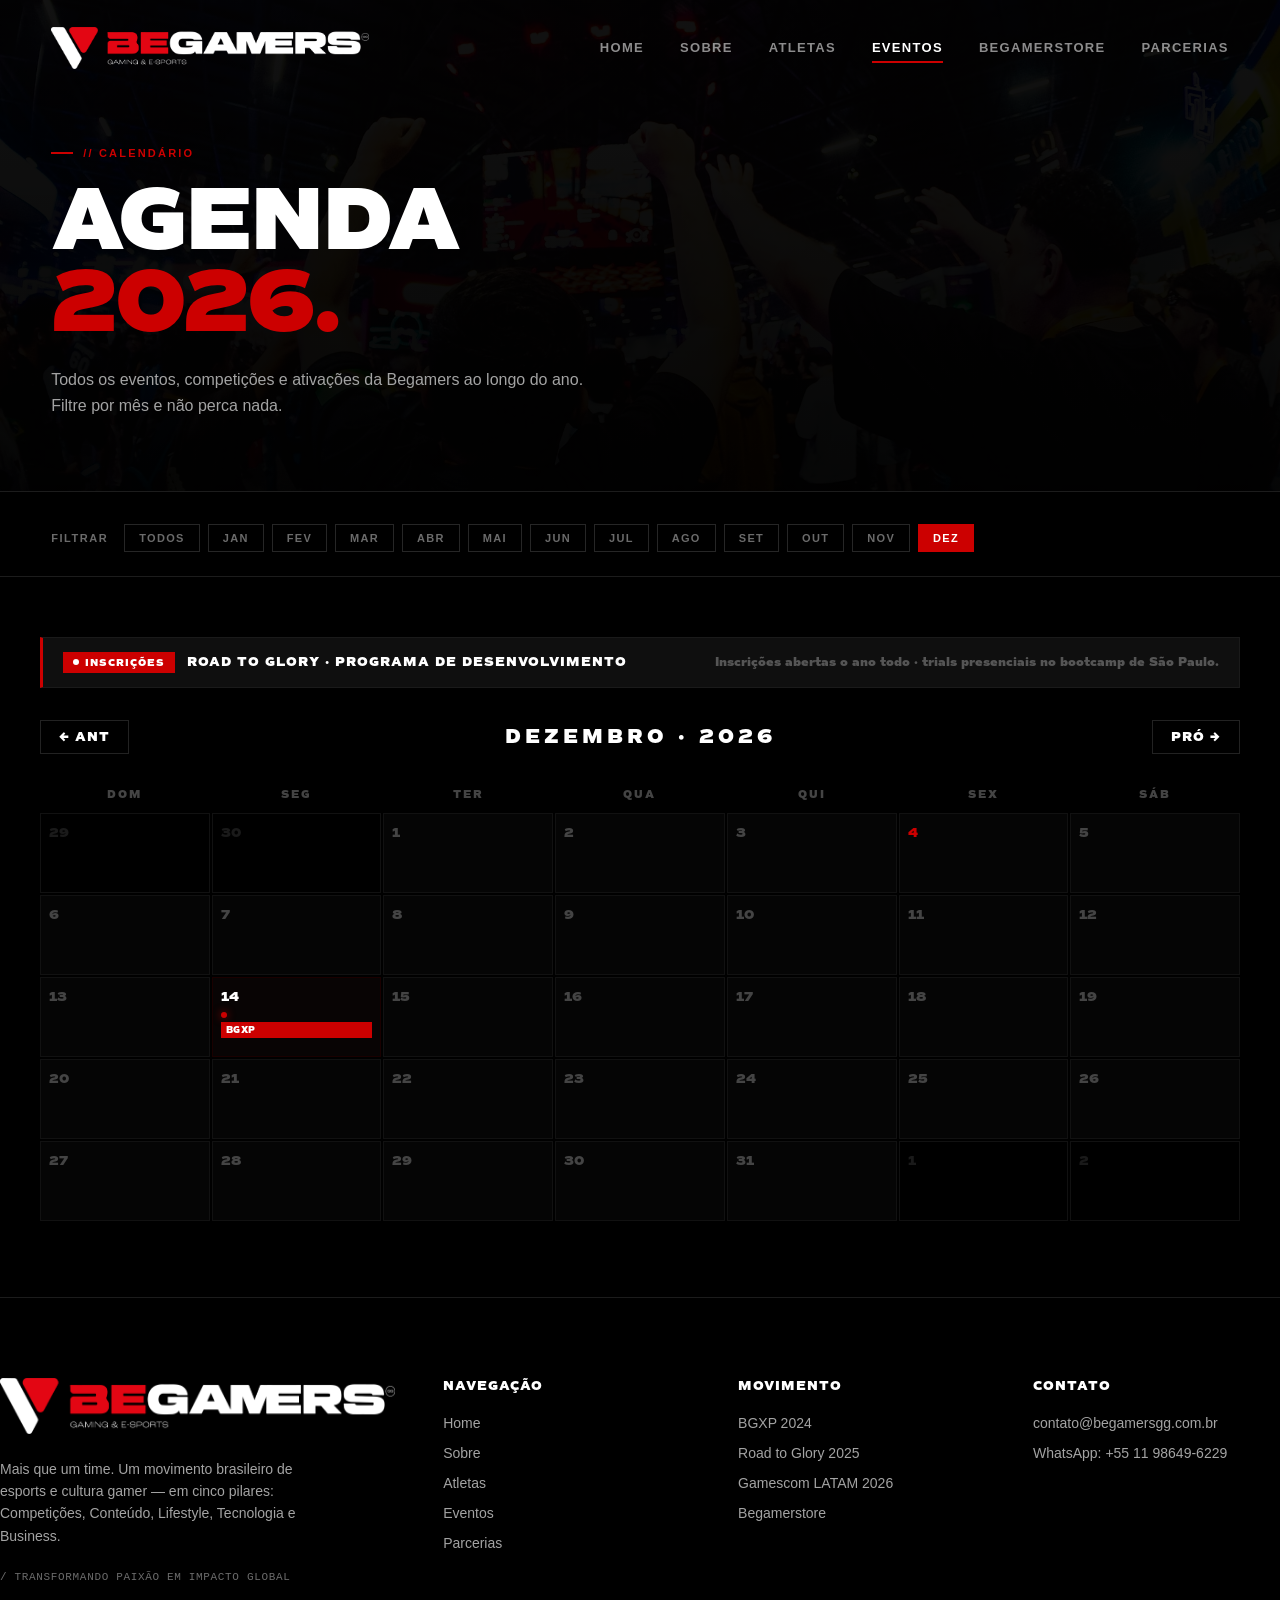
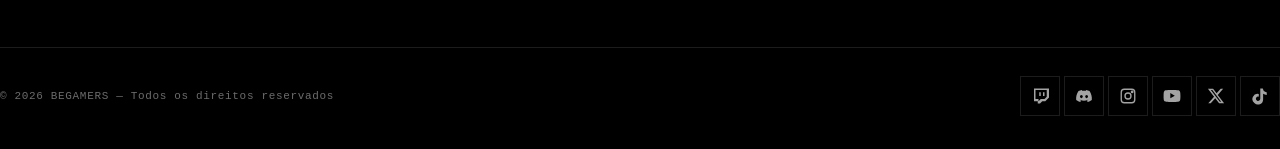
<file: calendario.html>
<!DOCTYPE html>
<html lang="pt-BR" class="brand-begamers">
<head>
  <meta charset="UTF-8">
  <meta name="viewport" content="width=device-width, initial-scale=1.0">
  <title>Calendário 2026 · Begamers</title>
  <meta name="description" content="Todos os eventos Begamers em 2026 — competições, ativações e conteúdo.">
  <link rel="stylesheet" href="colors_and_type.css">
  <link rel="stylesheet" href="styles.css">
  <link rel="stylesheet" href="sections.css">
  <style>
    /* ---- Página calendário ---- */
    .cal-hero {
      padding-top: 140px;
      padding-bottom: 56px;
      background: #000;
      border-bottom: 1px solid #1c1c1c;
      position: relative;
      overflow: hidden;
    }
    .cal-hero::before {
      content: "";
      position: absolute;
      inset: 0;
      background: url('assets/agenda.webp') center/cover no-repeat;
      opacity: 0.28;
      z-index: 0;
      pointer-events: none;
    }
    .cal-hero::after {
      content: "";
      position: absolute;
      inset: 0;
      background: linear-gradient(180deg, rgba(0,0,0,0.75) 0%, rgba(0,0,0,0.90) 100%);
      z-index: 1;
      pointer-events: none;
    }
    .cal-hero .container { position: relative; z-index: 2; }
    .cal-hero .eyebrow { margin-bottom: 20px; }
    .cal-hero h1 {
      font-family: var(--font-display-heavy);
      font-weight: 900;
      font-size: clamp(48px, 7vw, 96px);
      line-height: 0.92;
      letter-spacing: -0.03em;
      text-transform: uppercase;
      color: #fff;
      margin: 0 0 24px;
    }
    .cal-hero h1 span { color: var(--accent); }
    .cal-hero p {
      font-size: 16px;
      color: var(--fg2);
      max-width: 560px;
      line-height: 1.6;
    }

    /* ---- Filtro de meses ---- */
    .cal-filter {
      padding: 32px 0 24px;
      background: #000;
      position: sticky;
      top: 96px;
      z-index: 10;
      border-bottom: 1px solid #1c1c1c;
    }
    .cal-filter-inner {
      display: flex;
      gap: 8px;
      flex-wrap: wrap;
      align-items: center;
    }
    .filter-label {
      font-size: 11px;
      font-weight: 700;
      letter-spacing: 0.14em;
      text-transform: uppercase;
      color: var(--fg3);
      margin-right: 8px;
    }
    .month-btn {
      font-family: var(--font-body);
      font-weight: 700;
      font-size: 11px;
      letter-spacing: 0.12em;
      text-transform: uppercase;
      background: none;
      border: 1px solid #262626;
      color: var(--fg3);
      padding: 7px 14px;
      cursor: pointer;
      transition: background 120ms, color 120ms, border-color 120ms;
    }
    .month-btn:hover { border-color: #444; color: #fff; }
    .month-btn.active { background: var(--accent); border-color: var(--accent); color: #fff; }

    /* ===== CALENDÁRIO BEGAMERS ===== */
    #bega-calendar-section {
      background: #000;
      padding: 60px 40px;
      font-family: 'Commuters Sans', 'Arial Black', sans-serif;
    }

    .bega-cal-wrap {
      max-width: 1200px;
      margin: 0 auto;
    }

    /* EVENTO DESTAQUE (Road to Glory) */
    .bega-featured-event {
      display: flex;
      align-items: center;
      justify-content: space-between;
      background: #0f0f0f;
      border: 0.5px solid #1a1a1a;
      border-left: 3px solid #CC0000;
      padding: 14px 20px;
      margin-bottom: 32px;
      gap: 20px;
    }

    .bega-featured-left {
      display: flex;
      align-items: center;
      gap: 12px;
    }

    .bega-featured-badge {
      background: #CC0000;
      color: #fff;
      font-size: 10px;
      padding: 4px 10px;
      letter-spacing: 1px;
      font-weight: 700;
      display: flex;
      align-items: center;
      gap: 6px;
      white-space: nowrap;
    }

    .bega-featured-badge::before {
      content: '';
      width: 6px;
      height: 6px;
      background: #fff;
      border-radius: 50%;
      animation: blink 1s infinite;
    }

    @keyframes blink {
      0%, 100% { opacity: 1; }
      50% { opacity: 0; }
    }

    .bega-featured-title {
      color: #fff;
      font-size: 13px;
      font-weight: 700;
      letter-spacing: 1px;
      text-transform: uppercase;
    }

    .bega-featured-desc {
      color: #555;
      font-size: 12px;
    }

    /* NAVEGAÇÃO DO MÊS */
    .bega-cal-nav {
      display: flex;
      align-items: center;
      justify-content: space-between;
      margin-bottom: 24px;
    }

    .bega-cal-nav-btn {
      background: transparent;
      border: 1px solid #222;
      color: #fff;
      padding: 8px 18px;
      cursor: pointer;
      font-size: 13px;
      letter-spacing: 1px;
      transition: all 0.2s;
      font-family: inherit;
      text-transform: uppercase;
    }

    .bega-cal-nav-btn:hover {
      border-color: #CC0000;
      color: #CC0000;
    }

    .bega-cal-nav-title {
      color: #fff;
      font-size: 20px;
      font-weight: 700;
      letter-spacing: 4px;
      text-transform: uppercase;
    }

    /* GRADE DOS DIAS */
    .bega-cal-grid {
      display: grid;
      grid-template-columns: repeat(7, 1fr);
      gap: 2px;
      margin-bottom: 16px;
    }

    .bega-day-label {
      color: #444;
      font-size: 11px;
      text-align: center;
      padding: 10px 0;
      letter-spacing: 2px;
      text-transform: uppercase;
    }

    .bega-day {
      min-height: 80px;
      border: 0.5px solid #111;
      padding: 8px;
      position: relative;
      cursor: default;
      transition: background 0.2s;
      background: #050505;
    }

    .bega-day.other-month {
      background: #000;
    }

    .bega-day.other-month .bega-day-num {
      color: #1a1a1a;
    }

    .bega-day.has-event {
      border-color: #1a0000;
      cursor: pointer;
      background: #080404;
    }

    .bega-day.has-event:hover {
      background: #120606;
      border-color: #330000;
    }

    .bega-day.is-today .bega-day-num {
      color: #CC0000;
      font-weight: 700;
    }

    .bega-day.active-day {
      background: #120606;
      border-color: #CC0000;
    }

    .bega-day-num {
      font-size: 13px;
      color: #444;
      font-weight: 500;
    }

    .bega-day.has-event .bega-day-num {
      color: #fff;
    }

    .bega-event-dot {
      width: 6px;
      height: 6px;
      background: #CC0000;
      border-radius: 50%;
      margin-top: 6px;
      box-shadow: 0 0 8px rgba(204,0,0,0.8);
    }

    .bega-event-pill {
      background: #CC0000;
      color: #fff;
      font-size: 9px;
      padding: 2px 5px;
      margin-top: 4px;
      white-space: nowrap;
      overflow: hidden;
      text-overflow: ellipsis;
      letter-spacing: 0.5px;
      text-transform: uppercase;
      font-weight: 700;
    }

    /* CARD DE DETALHE */
    .bega-detail-card {
      display: none;
      background: #0a0a0a;
      border: 0.5px solid #1a1a1a;
      border-left: 3px solid #CC0000;
      padding: 20px 24px;
      margin-top: 4px;
      animation: fadeSlideIn 0.3s ease;
    }

    .bega-detail-card.visible {
      display: block;
    }

    @keyframes fadeSlideIn {
      from { opacity: 0; transform: translateY(8px); }
      to { opacity: 1; transform: translateY(0); }
    }

    .bega-detail-label {
      color: #CC0000;
      font-size: 10px;
      letter-spacing: 3px;
      text-transform: uppercase;
      margin-bottom: 10px;
      display: flex;
      align-items: center;
      gap: 6px;
    }

    .bega-detail-label::before {
      content: '●';
      font-size: 8px;
      animation: blink 1s infinite;
    }

    .bega-detail-title {
      color: #fff;
      font-size: 18px;
      font-weight: 700;
      letter-spacing: 2px;
      text-transform: uppercase;
      margin-bottom: 8px;
    }

    .bega-detail-desc {
      color: #555;
      font-size: 13px;
      margin-bottom: 16px;
      line-height: 1.6;
    }

    .bega-detail-btn {
      background: #CC0000;
      color: #fff;
      border: none;
      padding: 10px 24px;
      font-size: 11px;
      letter-spacing: 2px;
      cursor: pointer;
      text-transform: uppercase;
      text-decoration: none;
      display: inline-block;
      font-family: inherit;
      font-weight: 700;
      transition: background 0.2s;
    }

    .bega-detail-btn:hover {
      background: #aa0000;
    }

    /* RESPONSIVO */
    @media (max-width: 768px) {
      #bega-calendar-section { padding: 30px 16px; }
      .bega-cal-nav-title { font-size: 15px; letter-spacing: 2px; }
      .bega-day { min-height: 52px; padding: 5px; }
      .bega-day-num { font-size: 11px; }
      .bega-event-pill { font-size: 7px; }
      .bega-day-label { font-size: 9px; letter-spacing: 1px; }
    }
  </style>
</head>
<body>

<!-- ============================================================
     NAV
============================================================ -->
<nav class="nav" id="nav">
  <div class="container nav-inner">
    <a href="index.html" class="nav-logo" aria-label="Begamers — Home">
      <img src="assets/begamers-logo-principal-white.webp" alt="BEGAMERS — Gaming & E-sports" class="nav-logo-img">
    </a>
    <button class="nav-toggle" id="nav-toggle" aria-label="Menu" aria-expanded="false">
      <span></span><span></span><span></span>
    </button>
    <nav class="nav-links" id="nav-links" aria-label="Navegação principal">
      <a href="index.html#home">Home</a>
      <a href="index.html#sobre">Sobre</a>
      <a href="index.html#roster">Atletas</a>
      <a href="calendario.html" class="active">Eventos</a>
      <a href="#">Begamerstore</a>
      <a href="index.html#parceiros">Parcerias</a>
    </nav>
  </div>
</nav>

<!-- ============================================================
     HERO
============================================================ -->
<section class="cal-hero">
  <div class="container">
    <span class="eyebrow">// CALENDÁRIO</span>
    <h1>AGENDA<br><span>2026.</span></h1>
    <p>Todos os eventos, competições e ativações da Begamers ao longo do ano. Filtre por mês e não perca nada.</p>
  </div>
</section>

<!-- ============================================================
     FILTRO
============================================================ -->
<div class="cal-filter">
  <div class="container cal-filter-inner">
    <span class="filter-label">Filtrar</span>
    <button class="month-btn active" data-mes="TODOS">TODOS</button>
    <button class="month-btn" data-mes="JAN">JAN</button>
    <button class="month-btn" data-mes="FEV">FEV</button>
    <button class="month-btn" data-mes="MAR">MAR</button>
    <button class="month-btn" data-mes="ABR">ABR</button>
    <button class="month-btn" data-mes="MAI">MAI</button>
    <button class="month-btn" data-mes="JUN">JUN</button>
    <button class="month-btn" data-mes="JUL">JUL</button>
    <button class="month-btn" data-mes="AGO">AGO</button>
    <button class="month-btn" data-mes="SET">SET</button>
    <button class="month-btn" data-mes="OUT">OUT</button>
    <button class="month-btn" data-mes="NOV">NOV</button>
    <button class="month-btn" data-mes="DEZ">DEZ</button>
  </div>
</div>

<!-- ===== SEÇÃO CALENDÁRIO ===== -->
<section id="bega-calendar-section">
  <div class="bega-cal-wrap">

    <!-- Evento destaque (carregado dinamicamente) -->
    <div class="bega-featured-event" id="bega-featured" style="display:none;">
      <div class="bega-featured-left">
        <span class="bega-featured-badge" id="bega-feat-badge">INSCRIÇÕES</span>
        <span class="bega-featured-title" id="bega-feat-title">ROAD TO GLORY · PROGRAMA DE DESENVOLVIMENTO</span>
      </div>
      <span class="bega-featured-desc" id="bega-feat-desc">Inscrições abertas o ano todo</span>
    </div>

    <!-- Navegação mês -->
    <div class="bega-cal-nav">
      <button class="bega-cal-nav-btn" onclick="changeMonth(-1)">← ANT</button>
      <span class="bega-cal-nav-title" id="bega-month-title">MAIO · 2026</span>
      <button class="bega-cal-nav-btn" onclick="changeMonth(1)">PRÓ →</button>
    </div>

    <!-- Grade -->
    <div class="bega-cal-grid" id="bega-grid"></div>

    <!-- Card detalhe -->
    <div class="bega-detail-card" id="bega-detail">
      <div class="bega-detail-label" id="bega-det-label">CLASSIFICATÓRIA · 20–22 JUN · LATAM · ONLINE</div>
      <div class="bega-detail-title" id="bega-det-title">WSOW QUALIFIERS · LATAM</div>
      <div class="bega-detail-desc" id="bega-det-desc">Descrição do evento aqui.</div>
      <a class="bega-detail-btn" id="bega-det-btn" href="#" target="_blank">VER MAIS →</a>
    </div>

  </div>
</section>

<!-- ============================================================
     FOOTER
============================================================ -->
<footer class="footer" data-screen-label="Footer">
  <div class="container footer-inner">
    <div class="footer-top">
      <div class="footer-brand">
        <img src="assets/begamers-logo-principal-white.webp" alt="BEGAMERS — Gaming & E-sports" style="height: 56px; width: auto; display: block; margin-bottom: 24px;">
        <p>Mais que um time. Um movimento brasileiro de esports e cultura gamer — em cinco pilares: Competições, Conteúdo, Lifestyle, Tecnologia e Business.</p>
        <span class="mono">/ TRANSFORMANDO PAIXÃO EM IMPACTO GLOBAL</span>
      </div>
      <div class="footer-col">
        <h5>Navegação</h5>
        <ul>
          <li><a href="index.html#home">Home</a></li>
          <li><a href="index.html#sobre">Sobre</a></li>
          <li><a href="index.html#roster">Atletas</a></li>
          <li><a href="index.html#eventos">Eventos</a></li>
          <li><a href="index.html#parceiros">Parcerias</a></li>
        </ul>
      </div>
      <div class="footer-col">
        <h5>Movimento</h5>
        <ul>
          <li><a href="https://www.youtube.com/watch?v=Kj1hKT5QCqs" target="_blank" rel="noopener">BGXP 2024</a></li>
          <li><a href="https://www.youtube.com/watch?v=6hZJwMYem8k" target="_blank" rel="noopener">Road to Glory 2025</a></li>
          <li><a href="https://www.youtube.com/watch?v=VXsNB97p3Ew" target="_blank" rel="noopener">Gamescom LATAM 2026</a></li>
          <li><a href="#">Begamerstore</a></li>
        </ul>
      </div>
      <div class="footer-col">
        <h5>Contato</h5>
        <ul>
          <li><a href="mailto:contato@begamersgg.com.br">contato@begamersgg.com.br</a></li>
          <li><a href="https://wa.me/5511986496229" target="_blank" rel="noopener">WhatsApp: +55 11 98649-6229</a></li>
        </ul>
      </div>
    </div>

    <div class="footer-bottom">
      <span class="footer-copy">© 2026 BEGAMERS — Todos os direitos reservados</span>
      <div class="socials" aria-label="Redes sociais">
        <a href="https://www.twitch.tv/begamersgg" target="_blank" rel="noopener" aria-label="Twitch"><svg viewBox="0 0 24 24" fill="currentColor"><path d="M4 2v17h5v3h3l3-3h4l5-5V2H4zm17 11l-3 3h-5l-3 3v-3H6V4h15v9zM18 7h-2v5h2V7zm-5 0h-2v5h2V7z"/></svg></a>
        <a href="https://discord.gg/5q2V9XfMUn" target="_blank" rel="noopener" aria-label="Discord"><svg viewBox="0 0 24 24" fill="currentColor"><path d="M19.27 5.33C17.94 4.71 16.5 4.26 15 4a.09.09 0 0 0-.07.03c-.18.33-.39.76-.53 1.09a16.09 16.09 0 0 0-4.8 0c-.14-.34-.35-.76-.54-1.09-.01-.02-.04-.03-.07-.03-1.5.26-2.93.71-4.27 1.33-.01 0-.02.01-.03.02-2.72 4.07-3.47 8.03-3.1 11.95 0 .02.01.04.03.05 1.8 1.32 3.53 2.12 5.24 2.65.03.01.06 0 .07-.02.4-.55.76-1.13 1.07-1.74.02-.04 0-.08-.04-.09-.57-.22-1.11-.48-1.64-.78-.04-.02-.04-.08-.01-.11.11-.08.22-.17.33-.25.02-.02.05-.02.07-.01 3.44 1.57 7.15 1.57 10.55 0 .02-.01.05-.01.07.01.11.09.22.17.33.26.04.03.04.09-.01.11-.52.31-1.07.56-1.64.78-.04.01-.05.06-.04.09.32.61.68 1.19 1.07 1.74.03.01.06.02.09.01 1.72-.53 3.45-1.33 5.25-2.65.02-.01.03-.03.03-.05.44-4.53-.73-8.46-3.1-11.95-.01-.01-.02-.02-.04-.02zM8.52 14.91c-1.03 0-1.89-.95-1.89-2.12s.84-2.12 1.89-2.12c1.06 0 1.9.96 1.89 2.12 0 1.17-.84 2.12-1.89 2.12zm6.97 0c-1.03 0-1.89-.95-1.89-2.12s.84-2.12 1.89-2.12c1.06 0 1.9.96 1.89 2.12 0 1.17-.83 2.12-1.89 2.12z"/></svg></a>
        <a href="https://www.instagram.com/begamersgg" target="_blank" rel="noopener" aria-label="Instagram"><svg viewBox="0 0 24 24" fill="none" stroke="currentColor" stroke-width="1.8"><rect x="3" y="3" width="18" height="18" rx="4"/><circle cx="12" cy="12" r="4"/><circle cx="17.5" cy="6.5" r="1" fill="currentColor"/></svg></a>
        <a href="https://www.youtube.com/@begamersgg" target="_blank" rel="noopener" aria-label="YouTube"><svg viewBox="0 0 24 24" fill="currentColor"><path d="M23 7.5s-.22-1.55-.9-2.23c-.85-.9-1.81-.9-2.25-.95C16.62 4 12 4 12 4s-4.62 0-7.85.32c-.44.05-1.4.05-2.25.95C1.22 5.95 1 7.5 1 7.5S.78 9.31.78 11.13v1.74c0 1.82.22 3.63.22 3.63s.22 1.55.9 2.23c.85.9 1.97.87 2.47.97C6.25 19.97 12 20 12 20s4.62 0 7.85-.32c.44-.05 1.4-.05 2.25-.95.68-.68.9-2.23.9-2.23s.22-1.81.22-3.63v-1.74C23.22 9.31 23 7.5 23 7.5zM9.75 14.85V8.13l6 3.37-6 3.35z"/></svg></a>
        <a href="https://www.twitter.com/begamersgg" target="_blank" rel="noopener" aria-label="X / Twitter"><svg viewBox="0 0 24 24" fill="currentColor"><path d="M18.244 2.25h3.308l-7.227 8.26 8.502 11.24H16.17l-5.214-6.817L4.99 21.75H1.68l7.73-8.835L1.254 2.25H8.08l4.713 6.231 5.45-6.231zm-1.161 17.52h1.833L7.084 4.126H5.117l11.966 15.644z"/></svg></a>
        <a href="https://www.tiktok.com/@begamersgg" target="_blank" rel="noopener" aria-label="TikTok"><svg viewBox="0 0 24 24" fill="currentColor"><path d="M19.59 6.69a4.83 4.83 0 0 1-3.77-4.25V2h-3.45v13.67a2.89 2.89 0 0 1-5.2 1.74 2.89 2.89 0 0 1 2.31-4.64 2.93 2.93 0 0 1 .88.13V9.4a6.84 6.84 0 0 0-5.86 12 6.85 6.85 0 0 0 11.65-4.85V8.95a8.32 8.32 0 0 0 4.86 1.55v-3.4a4.83 4.83 0 0 1-1.42-.41z"/></svg></a>
      </div>
    </div>
  </div>
</footer>

<!-- ============================================================
     SCRIPTS
============================================================ -->
<script>
  /* Nav scroll */
  const nav = document.getElementById('nav');
  let lastY = 0;
  window.addEventListener('scroll', () => {
    const y = window.scrollY;
    nav.classList.toggle('scrolled', y > 10);
    nav.classList.toggle('nav-hidden', y > lastY && y > 80);
    lastY = y;
  }, { passive: true });

  /* Hamburger */
  const toggle = document.getElementById('nav-toggle');
  const links  = document.getElementById('nav-links');
  toggle.addEventListener('click', () => {
    const open = toggle.classList.toggle('open');
    links.classList.toggle('open', open);
    toggle.setAttribute('aria-expanded', open);
  });
</script>

<script>
  const MESES = ['JANEIRO','FEVEREIRO','MARÇO','ABRIL','MAIO','JUNHO','JULHO','AGOSTO','SETEMBRO','OUTUBRO','NOVEMBRO','DEZEMBRO'];
  const DIAS_LABEL = ['DOM','SEG','TER','QUA','QUI','SEX','SÁB'];
  const MES_MAP = {'JAN':1,'FEV':2,'MAR':3,'ABR':4,'MAI':5,'JUN':6,'JUL':7,'AGO':8,'SET':9,'OUT':10,'NOV':11,'DEZ':12};
  const MES_ABBR = ['JAN','FEV','MAR','ABR','MAI','JUN','JUL','AGO','SET','OUT','NOV','DEZ'];

  let eventos = [];
  let currentDate = new Date();
  let currentMonth = currentDate.getMonth();
  let currentYear = currentDate.getFullYear();
  let activeDay = null;

  fetch('eventos.json')
    .then(r => r.json())
    .then(data => {
      eventos = data.eventos || data;
      const featured = eventos.find(e => e.destaque);
      if (featured) {
        document.getElementById('bega-featured').style.display = 'flex';
        document.getElementById('bega-feat-badge').textContent = featured.botao;
        document.getElementById('bega-feat-title').textContent = featured.titulo;
        document.getElementById('bega-feat-desc').textContent = featured.descricao;
      }
      renderCalendar();
      autoOpenFromURL();
    })
    .catch(() => { renderCalendar(); autoOpenFromURL(); });

  function changeMonth(dir) {
    currentMonth += dir;
    if (currentMonth > 11) { currentMonth = 0; currentYear++; }
    if (currentMonth < 0) { currentMonth = 11; currentYear--; }
    activeDay = null;
    document.getElementById('bega-detail').classList.remove('visible');
    renderCalendar();
    syncFilterBtns();
  }

  function getEventosDoMes(mes, ano) {
    return eventos.filter(e => {
      if (e.destaque) return false;
      const m = MES_MAP[e.mes];
      return m === (mes + 1);
    });
  }

  function renderCalendar() {
    document.getElementById('bega-month-title').textContent = MESES[currentMonth] + ' · ' + currentYear;
    const grid = document.getElementById('bega-grid');
    grid.innerHTML = '';

    DIAS_LABEL.forEach(d => {
      const el = document.createElement('div');
      el.className = 'bega-day-label';
      el.textContent = d;
      grid.appendChild(el);
    });

    const firstDay = new Date(currentYear, currentMonth, 1).getDay();
    const daysInMonth = new Date(currentYear, currentMonth + 1, 0).getDate();
    const daysInPrev = new Date(currentYear, currentMonth, 0).getDate();
    const today = new Date();
    const evMes = getEventosDoMes(currentMonth, currentYear);

    for (let i = firstDay - 1; i >= 0; i--) {
      const el = document.createElement('div');
      el.className = 'bega-day other-month';
      el.innerHTML = `<span class="bega-day-num">${daysInPrev - i}</span>`;
      grid.appendChild(el);
    }

    for (let d = 1; d <= daysInMonth; d++) {
      const el = document.createElement('div');
      el.className = 'bega-day';
      const evDia = evMes.filter(e => parseInt(e.dia) === d);
      const isToday = d === today.getDate() && currentMonth === today.getMonth() && currentYear === today.getFullYear();
      if (isToday) el.classList.add('is-today');
      if (evDia.length > 0) {
        el.classList.add('has-event');
        el.innerHTML = `<span class="bega-day-num">${d}</span><div class="bega-event-dot"></div><div class="bega-event-pill">${evDia[0].titulo.split('·')[0].trim()}</div>`;
        el.onclick = () => showDetail(evDia[0], el);
      } else {
        el.innerHTML = `<span class="bega-day-num">${d}</span>`;
      }
      grid.appendChild(el);
    }

    const total = firstDay + daysInMonth;
    const remaining = total % 7 === 0 ? 0 : 7 - (total % 7);
    for (let i = 1; i <= remaining; i++) {
      const el = document.createElement('div');
      el.className = 'bega-day other-month';
      el.innerHTML = `<span class="bega-day-num">${i}</span>`;
      grid.appendChild(el);
    }

    syncFilterBtns();
  }

  function showDetail(ev, dayEl) {
    if (activeDay) activeDay.classList.remove('active-day');
    activeDay = dayEl;
    dayEl.classList.add('active-day');
    document.getElementById('bega-det-label').textContent = `${ev.botao} · ${ev.dia} ${ev.mes} · ${ev.local} · ${ev.periodo}`;
    document.getElementById('bega-det-title').textContent = ev.titulo;
    document.getElementById('bega-det-desc').textContent = ev.descricao;
    const btn = document.getElementById('bega-det-btn');
    btn.textContent = ev.botao + ' →';
    btn.href = ev.link || '#';
    const detail = document.getElementById('bega-detail');
    detail.classList.remove('visible');
    void detail.offsetWidth;
    detail.classList.add('visible');
  }

  /* Filtros de mês → navegam para o mês */
  document.querySelectorAll('.month-btn').forEach(btn => {
    btn.addEventListener('click', () => {
      const mes = btn.dataset.mes;
      const now = new Date();
      if (mes === 'TODOS') {
        currentMonth = now.getMonth();
        currentYear = now.getFullYear();
      } else {
        const idx = MES_ABBR.indexOf(mes);
        if (idx !== -1) { currentMonth = idx; currentYear = 2026; }
      }
      activeDay = null;
      document.getElementById('bega-detail').classList.remove('visible');
      renderCalendar();
    });
  });

  function autoOpenFromURL() {
    const params = new URLSearchParams(window.location.search);
    const mes = params.get('mes');
    if (!mes) return;
    const mesUp = mes.toUpperCase();
    const mesNum = MES_MAP[mesUp];
    if (!mesNum) return;
    currentMonth = mesNum - 1;
    currentYear = 2026;
    renderCalendar();
    const ev = eventos.find(e => !e.destaque && e.mes.toUpperCase() === mesUp);
    if (!ev) return;
    const dia = parseInt(ev.dia);
    document.querySelectorAll('#bega-grid .bega-day.has-event').forEach(cell => {
      const numEl = cell.querySelector('.bega-day-num');
      if (numEl && parseInt(numEl.textContent) === dia) showDetail(ev, cell);
    });
  }

  function syncFilterBtns() {
    document.querySelectorAll('.month-btn').forEach(btn => {
      const mes = btn.dataset.mes;
      btn.classList.toggle('active', mes !== 'TODOS' && MES_ABBR.indexOf(mes) === currentMonth);
    });
  }
</script>

</body>
</html>
</file>
<file: colors_and_type.css>
/* ============================================================
   Beace Design System — Foundations
   Two brands share this stylesheet under namespaced custom
   properties. Wrap an interface in `.brand-beace` or
   `.brand-begamers` (or apply to <html>) to switch palettes.
   ============================================================ */

/* ---------- Webfonts ---------- */
@font-face {
  font-family: "Commuters Sans";
  src: url("fonts/CommutersSans-Heavy.otf") format("opentype");
  font-weight: 900;
  font-style: normal;
  font-display: swap;
}
@font-face {
  font-family: "Network";
  src: url("fonts/Network.ttf") format("truetype");
  font-weight: 400;
  font-style: normal;
  font-display: swap;
}
@font-face {
  font-family: "Lightcase";
  src: url("fonts/Lightcase.ttf") format("truetype");
  font-weight: 400;
  font-style: normal;
  font-display: swap;
}

/* DM Sans — body face (per brand direction) */
@import url("https://fonts.googleapis.com/css2?family=DM+Sans:opsz,wght@9..40,400;9..40,500;9..40,600;9..40,700&display=swap");

/* ---------- Shared raw palette ---------- */
:root {
  /* Neutrals */
  --c-black: #000000;
  --c-white: #ffffff;
  --c-ink-900: #0a0a0a;       /* near-black surface */
  --c-ink-800: #141414;       /* card surface dark */
  --c-ink-700: #1c1c1c;       /* elevated surface */
  --c-ink-600: #262626;       /* hairline / divider on dark */
  --c-ink-500: #3a3a3a;       /* muted border */
  --c-ink-400: #6b6b6b;       /* secondary text on dark */
  --c-ink-300: #a3a3a3;       /* tertiary text */
  --c-ink-200: #d4d4d4;       /* subtle line on light */
  --c-ink-100: #ededed;       /* paper */
  --c-ink-050: #f6f6f6;       /* paper highlight */

  /* Reds — same accent, two intensities */
  --c-red-600: #cc0000;       /* canonical brand red */
  --c-red-700: #a30000;       /* pressed / hover-darker */
  --c-red-500: #e60000;       /* hover-lighter / glow */
  --c-red-100: #ffd6d6;       /* faint wash for tags */

  /* Semantic utility */
  --c-success: #1f9d55;
  --c-warning: #d99a00;
  --c-danger:  #cc0000;       /* reuses brand red */

  /* Spacing scale (8pt base, 4pt half-step) */
  --space-0: 0;
  --space-1: 4px;
  --space-2: 8px;
  --space-3: 12px;
  --space-4: 16px;
  --space-5: 24px;
  --space-6: 32px;
  --space-7: 48px;
  --space-8: 64px;
  --space-9: 96px;
  --space-10: 128px;

  /* Radii — kept tight; brand reads architectural, not soft */
  --radius-0: 0;
  --radius-1: 2px;
  --radius-2: 4px;
  --radius-3: 8px;
  --radius-4: 12px;
  --radius-pill: 999px;

  /* Borders */
  --border-hair: 1px;
  --border-rule: 2px;
  --border-bold: 4px;

  /* Shadows — used sparingly; dark UI prefers borders + glow */
  --shadow-sm: 0 1px 2px rgba(0,0,0,0.4);
  --shadow-md: 0 6px 18px rgba(0,0,0,0.45);
  --shadow-lg: 0 18px 40px rgba(0,0,0,0.55);
  --glow-red:  0 0 0 1px rgba(204,0,0,0.6), 0 0 24px rgba(204,0,0,0.35);

  /* Motion */
  --ease-out: cubic-bezier(0.22, 1, 0.36, 1);
  --ease-in-out: cubic-bezier(0.65, 0, 0.35, 1);
  --dur-fast: 120ms;
  --dur-med:  220ms;
  --dur-slow: 400ms;

  /* Type families */
  --font-display-heavy: "Commuters Sans", "Anton", "Arial Black", system-ui, sans-serif;
  --font-display:       "Network", "Commuters Sans", "Bebas Neue", system-ui, sans-serif;
  --font-secondary:     "Lightcase", "Network", system-ui, sans-serif;
  --font-body:          "DM Sans", "Helvetica Neue", Arial, system-ui, sans-serif;
  --font-mono:          "JetBrains Mono", "SF Mono", ui-monospace, monospace;

  /* Type scale (clamped — 16:9 deck friendly) */
  --fs-display-2xl: clamp(64px, 9vw, 160px);
  --fs-display-xl:  clamp(48px, 6.5vw, 112px);
  --fs-display:     clamp(40px, 5vw, 80px);
  --fs-h1: clamp(36px, 4vw, 64px);
  --fs-h2: clamp(28px, 3vw, 44px);
  --fs-h3: 24px;
  --fs-h4: 18px;
  --fs-body-lg: 18px;
  --fs-body: 16px;
  --fs-body-sm: 14px;
  --fs-caption: 12px;
  --fs-micro: 11px;

  /* Line heights */
  --lh-display: 0.92;
  --lh-heading: 1.08;
  --lh-body: 1.55;
  --lh-tight: 1.2;

  /* Tracking */
  --ls-tight: -0.02em;
  --ls-normal: 0;
  --ls-wide: 0.06em;
  --ls-wider: 0.14em;       /* eyebrows, micro caps */
}

/* ============================================================
   BRAND — Beace Publicidade
   Premium agency. Black canvas, white type, red as a single
   confident accent (never a wash). Display set in Network;
   weighty headlines in Commuters Sans Heavy.
   ============================================================ */
.brand-beace {
  --bg:        var(--c-black);
  --bg-elev:   var(--c-ink-900);
  --surface:   var(--c-ink-800);
  --surface-2: var(--c-ink-700);

  --fg1: var(--c-white);                /* primary text */
  --fg2: var(--c-ink-300);              /* secondary text */
  --fg3: var(--c-ink-400);              /* tertiary / meta */
  --fg-inverse: var(--c-black);

  --line:        var(--c-ink-600);
  --line-strong: var(--c-ink-500);

  --accent:        var(--c-red-600);
  --accent-hover:  var(--c-red-500);
  --accent-press:  var(--c-red-700);
  --accent-ink:    var(--c-white);

  --link: var(--c-white);
  --link-hover: var(--c-red-500);

  --font-h: var(--font-display-heavy);
  --font-d: var(--font-display);
  --font-p: var(--font-body);

  background: var(--bg);
  color: var(--fg1);
  font-family: var(--font-p);
}

/* ============================================================
   BRAND — BEGAMERS
   Sister mark, esports tone. Same DNA, more aggressive.
   Red runs hotter; Commuters Sans Heavy is the default display.
   ============================================================ */
.brand-begamers {
  --bg:        var(--c-black);
  --bg-elev:   #050505;
  --surface:   var(--c-ink-900);
  --surface-2: var(--c-ink-800);

  --fg1: var(--c-white);
  --fg2: var(--c-ink-300);
  --fg3: var(--c-ink-400);
  --fg-inverse: var(--c-black);

  --line:        var(--c-ink-700);
  --line-strong: var(--c-red-600);

  --accent:        var(--c-red-600);
  --accent-hover:  var(--c-red-500);
  --accent-press:  var(--c-red-700);
  --accent-ink:    var(--c-white);

  --link: var(--c-red-600);
  --link-hover: var(--c-white);

  --font-h: var(--font-display-heavy);
  --font-d: var(--font-display-heavy);
  --font-p: var(--font-body);

  background: var(--bg);
  color: var(--fg1);
  font-family: var(--font-p);
}

/* ============================================================
   Semantic typography classes
   Use these instead of raw font-sizes. They pick the right
   family per brand because they reference --font-h / --font-d.
   ============================================================ */
.display-2xl, .display-xl, .display, .h1, .h2, .h3, .h4,
.eyebrow, .lede, .p, .small, .caption, .mono { display: block; }

.display-2xl {
  font-family: var(--font-h);
  font-size: var(--fs-display-2xl);
  line-height: var(--lh-display);
  letter-spacing: var(--ls-tight);
  text-transform: uppercase;
  font-weight: 900;
}
.display-xl {
  font-family: var(--font-h);
  font-size: var(--fs-display-xl);
  line-height: var(--lh-display);
  letter-spacing: var(--ls-tight);
  text-transform: uppercase;
  font-weight: 900;
}
.display {
  font-family: var(--font-d);
  font-size: var(--fs-display);
  line-height: var(--lh-heading);
  letter-spacing: var(--ls-normal);
  font-weight: 400;
}
.h1 {
  font-family: var(--font-h);
  font-size: var(--fs-h1);
  line-height: var(--lh-heading);
  letter-spacing: var(--ls-tight);
  text-transform: uppercase;
  font-weight: 900;
}
.h2 {
  font-family: var(--font-h);
  font-size: var(--fs-h2);
  line-height: var(--lh-heading);
  letter-spacing: var(--ls-tight);
  text-transform: uppercase;
  font-weight: 900;
}
.h3 {
  font-family: var(--font-d);
  font-size: var(--fs-h3);
  line-height: var(--lh-tight);
  font-weight: 400;
}
.h4 {
  font-family: var(--font-body);
  font-size: var(--fs-h4);
  line-height: var(--lh-tight);
  font-weight: 600;
  letter-spacing: var(--ls-normal);
}
.eyebrow {
  font-family: var(--font-body);
  font-size: var(--fs-micro);
  line-height: 1;
  letter-spacing: var(--ls-wider);
  text-transform: uppercase;
  font-weight: 600;
  color: var(--fg2);
}
.lede {
  font-family: var(--font-body);
  font-size: var(--fs-body-lg);
  line-height: var(--lh-body);
  color: var(--fg2);
  font-weight: 400;
}
.p {
  font-family: var(--font-body);
  font-size: var(--fs-body);
  line-height: var(--lh-body);
  color: var(--fg1);
  font-weight: 400;
  text-wrap: pretty;
}
.small {
  font-family: var(--font-body);
  font-size: var(--fs-body-sm);
  line-height: var(--lh-body);
  color: var(--fg2);
}
.caption {
  font-family: var(--font-body);
  font-size: var(--fs-caption);
  line-height: 1.4;
  color: var(--fg3);
  letter-spacing: var(--ls-wide);
  text-transform: uppercase;
}
.mono {
  font-family: var(--font-mono);
  font-size: var(--fs-body-sm);
  letter-spacing: 0;
  color: var(--fg2);
}

/* ---- Inline link ---- */
a.link,
.brand-beace a, .brand-begamers a {
  color: var(--link);
  text-decoration: none;
  border-bottom: 1px solid currentColor;
  transition: color var(--dur-fast) var(--ease-out);
}
.brand-beace a:hover, .brand-begamers a:hover { color: var(--link-hover); }

/* ---- Selection ---- */
.brand-beace ::selection,
.brand-begamers ::selection {
  background: var(--accent);
  color: var(--accent-ink);
}

/* ---- Utility: red rule (signature 4px slash used as a divider) ---- */
.rule-red {
  display: block;
  width: var(--space-7);
  height: var(--border-bold);
  background: var(--accent);
  border: 0;
}
</file>
<file: styles.css>
/* BEGAMERS — site overrides on top of design tokens */

* { box-sizing: border-box; }
html { scroll-behavior: smooth; }
html, body { margin: 0; padding: 0; background: #000; }
body {
  font-family: var(--font-body);
  color: var(--fg1);
  -webkit-font-smoothing: antialiased;
  overflow-x: hidden;
}
img { display: block; max-width: 100%; }
button { font: inherit; }
a { color: inherit; }

::selection { background: var(--accent); color: #fff; }

/* Reset the design system's default underline-on-anchor for UI anchors.
   We selectively re-enable underline in `.body-link` if ever needed. */
.brand-begamers a {
  border-bottom: 0;
  color: inherit;
}
.brand-begamers a:hover { color: inherit; }

/* ============ LAYOUT ============ */
.container {
  max-width: 1320px;
  margin: 0 auto;
  padding: 0 clamp(20px, 4vw, 56px);
}

/* ============ NAV ============ */
.nav {
  position: fixed; top: 0; left: 0; right: 0;
  z-index: 50;
  transition: transform 0.40s cubic-bezier(0.22, 1, 0.36, 1),
              background var(--dur-med) var(--ease-out),
              backdrop-filter var(--dur-med) var(--ease-out),
              border-color var(--dur-med) var(--ease-out);
  border-bottom: 1px solid transparent;
}
.nav.nav-hidden {
  transform: translateY(-100%);
}
.nav.scrolled {
  background: rgba(0,0,0,0.88);
  backdrop-filter: blur(22px) saturate(180%);
  -webkit-backdrop-filter: blur(22px) saturate(180%);
  border-bottom-color: rgba(204,0,0,0.14);
}
.nav-inner {
  display: flex; align-items: center; justify-content: space-between;
  height: 96px; gap: 24px;
}
.nav-logo-img {
  height: 44px;
  width: auto;
  display: block;
  transition: transform var(--dur-fast) var(--ease-out);
}
.nav-logo:hover .nav-logo-img { transform: scale(1.04); }
@media (max-width: 720px) {
  .nav-inner { height: 76px; }
  .nav-logo-img { height: 32px; }
}
.nav-logo {
  display: inline-flex; align-items: center; gap: 10px;
  text-decoration: none;
}
.nav-logo-img {
  height: 42px;
  width: auto;
  display: block;
}
.nav-logo .wordmark {
  font-family: var(--font-display-heavy);
  font-weight: 900; font-size: 22px;
  letter-spacing: -0.02em; text-transform: uppercase;
  line-height: 1;
}
.nav-logo .wm-be { color: var(--accent); }
.nav-logo .wm-gamers { color: #fff; }
.nav-logo .nav-v {
  width: 26px; height: 26px; flex: 0 0 26px;
}
.nav-links {
  display: flex; gap: 36px;
}
.nav-links a {
  font-family: var(--font-body);
  font-weight: 600; font-size: 13px;
  letter-spacing: 0.10em; text-transform: uppercase;
  color: rgba(255,255,255,0.55);
  text-decoration: none;
  padding: 6px 0;
  border-bottom: 2px solid transparent;
  transition: color var(--dur-fast) var(--ease-out),
              border-color var(--dur-fast) var(--ease-out);
}
.nav-links a:hover, .nav-links a.active {
  color: #fff;
  border-bottom-color: var(--accent);
}
/* ============ HAMBURGER ============ */
.nav-toggle {
  display: none;
  flex-direction: column;
  justify-content: center;
  align-items: center;
  gap: 5px;
  width: 40px; height: 40px;
  background: none;
  border: none;
  cursor: pointer;
  padding: 0;
  flex-shrink: 0;
  z-index: 52;
}
.nav-toggle span {
  display: block;
  width: 22px; height: 2px;
  background: #fff;
  border-radius: 1px;
  transition: transform 0.25s var(--ease-out), opacity 0.18s;
  transform-origin: center;
}
.nav-toggle.open span:nth-child(1) { transform: translateY(7px) rotate(45deg); }
.nav-toggle.open span:nth-child(2) { opacity: 0; transform: scaleX(0); }
.nav-toggle.open span:nth-child(3) { transform: translateY(-7px) rotate(-45deg); }

@media (max-width: 1024px) {
  .nav-toggle { display: flex; }
  .nav-links {
    display: none;
    position: fixed;
    top: 76px; left: 0; right: 0;
    flex-direction: column;
    background: rgba(4,4,4,0.97);
    backdrop-filter: blur(24px) saturate(180%);
    -webkit-backdrop-filter: blur(24px) saturate(180%);
    border-bottom: 1px solid #1c1c1c;
    padding: 8px clamp(20px,4vw,56px) 24px;
    gap: 0;
    z-index: 49;
  }
  .nav-links.open { display: flex; }
  .nav-links a {
    padding: 16px 0;
    border-bottom: 1px solid #1c1c1c;
    font-size: 15px;
    letter-spacing: 0.12em;
    min-height: 52px;
    display: flex;
    align-items: center;
  }
  .nav-links a:last-child { border-bottom: 0; }
  .nav-links a:hover, .nav-links a.active {
    color: var(--accent);
    border-bottom-color: #1c1c1c;
    padding-left: 8px;
  }
}

/* ============ BUTTON ============ */
@keyframes btnShimmer {
  from { left: -80%; }
  to   { left: 140%; }
}
.btn {
  font-family: var(--font-display-heavy);
  font-weight: 900;
  letter-spacing: 0.05em;
  text-transform: uppercase;
  border: 0;
  cursor: pointer;
  padding: 16px 26px;
  font-size: 14px;
  background: var(--accent);
  color: #fff;
  clip-path: polygon(0 0, 100% 0, 96% 100%, 4% 100%);
  transition: background var(--dur-fast) var(--ease-out),
              transform var(--dur-fast) var(--ease-out),
              box-shadow var(--dur-med) var(--ease-out);
  display: inline-flex; align-items: center; gap: 10px;
  text-decoration: none;
  position: relative;
  overflow: hidden;
}
.btn::after {
  content: "";
  position: absolute;
  top: 0; left: -80%; width: 50%; height: 100%;
  background: linear-gradient(90deg, transparent, rgba(255,255,255,0.22), transparent);
  transform: skewX(-20deg);
  pointer-events: none;
}
.btn:hover { background: var(--accent-hover); box-shadow: var(--glow-red); }
.btn:hover::after { animation: btnShimmer 0.60s var(--ease-out) forwards; }
.btn:active { background: var(--accent-press); transform: scale(0.98); }
.btn.sm { padding: 11px 18px; font-size: 12px; }
.btn.lg { padding: 20px 30px; font-size: 16px; }
.btn.outline {
  background: transparent; color: #fff;
  box-shadow: inset 0 0 0 2px #fff;
}
.btn.outline:hover { background: #fff; color: #000; box-shadow: inset 0 0 0 2px #fff; }
.btn.ghost {
  background: transparent; color: var(--fg2);
  clip-path: none;
  padding: 12px 0;
}
.btn.ghost:hover { color: #fff; box-shadow: none; }
.btn .arrow { transition: transform var(--dur-fast) var(--ease-out); }
.btn:hover .arrow { transform: translateX(3px); }

/* ============ UTILITY ============ */
.eyebrow {
  font-family: var(--font-body);
  font-size: 11px; font-weight: 700;
  letter-spacing: 0.20em; text-transform: uppercase;
  color: var(--accent);
  display: inline-flex; align-items: center; gap: 10px;
  line-height: 1;
}
.eyebrow.muted { color: var(--fg2); }
.eyebrow::before {
  content: ""; width: 22px; height: 2px; background: currentColor;
}
.rule-red {
  width: 56px; height: 4px;
  background: var(--accent);
  border: 0; margin: 0;
}
.mono {
  font-family: var(--font-mono);
  font-size: 11px; letter-spacing: 0.06em;
  color: var(--fg3);
  text-transform: uppercase;
}
.slash {
  display: inline-block; width: 56px; height: 14px;
  background: var(--accent);
  clip-path: polygon(18% 0, 100% 0, 82% 100%, 0 100%);
}

/* live pulse */
@keyframes bgLivePulse {
  0%   { box-shadow: 0 0 0 0 rgba(204,0,0,0.55); }
  70%  { box-shadow: 0 0 0 10px rgba(204,0,0,0); }
  100% { box-shadow: 0 0 0 0 rgba(204,0,0,0); }
}
.live-dot {
  width: 8px; height: 8px; border-radius: 50%;
  background: var(--accent);
  box-shadow: 0 0 0 4px rgba(204,0,0,0.25);
  display: inline-block;
  animation: bgLivePulse 1.4s ease-out infinite;
}

/* ============ SCROLL REVEAL ============ */
.reveal { opacity: 0; transform: translateY(40px); transition: opacity .9s var(--ease-out), transform .9s var(--ease-out); }
.reveal.in { opacity: 1; transform: none; }
.reveal.delay-1 { transition-delay: .10s; }
.reveal.delay-2 { transition-delay: .20s; }
.reveal.delay-3 { transition-delay: .30s; }
.reveal.delay-4 { transition-delay: .40s; }
.reveal.delay-5 { transition-delay: .50s; }
.reveal.delay-6 { transition-delay: .60s; }

/* Stagger children — apply to a parent and each child fades in sequentially */
.reveal-stagger > * {
  opacity: 0; transform: translateY(28px);
  transition: opacity .7s var(--ease-out), transform .7s var(--ease-out);
}
.reveal-stagger.in > * { opacity: 1; transform: none; }
.reveal-stagger.in > *:nth-child(1) { transition-delay: .05s; }
.reveal-stagger.in > *:nth-child(2) { transition-delay: .12s; }
.reveal-stagger.in > *:nth-child(3) { transition-delay: .19s; }
.reveal-stagger.in > *:nth-child(4) { transition-delay: .26s; }
.reveal-stagger.in > *:nth-child(5) { transition-delay: .33s; }
.reveal-stagger.in > *:nth-child(6) { transition-delay: .40s; }
.reveal-stagger.in > *:nth-child(7) { transition-delay: .47s; }
.reveal-stagger.in > *:nth-child(8) { transition-delay: .54s; }
.reveal-stagger.in > *:nth-child(9) { transition-delay: .61s; }
.reveal-stagger.in > *:nth-child(10) { transition-delay: .68s; }
.reveal-stagger.in > *:nth-child(11) { transition-delay: .75s; }
.reveal-stagger.in > *:nth-child(12) { transition-delay: .82s; }

@media (prefers-reduced-motion: reduce) {
  .reveal, .reveal-stagger > * { opacity: 1; transform: none; transition: none; }
}
</file>
<file: sections.css>
/* BEGAMERS — section styles */

/* ============ HERO ============ */
.hero {
  position: relative;
  min-height: 100vh;
  display: flex; align-items: center;
  padding-top: 140px; padding-bottom: 80px;
  background:
    radial-gradient(ellipse at 72% 18%, rgba(204,0,0,0.22), transparent 50%),
    radial-gradient(ellipse at 12% 85%, rgba(204,0,0,0.09), transparent 38%),
    linear-gradient(180deg, #050505 0%, #000 100%);
  overflow: hidden;
}
/* signature diagonal slash motif — animated */
@keyframes heroAura {
  0%   { opacity: 0.07; transform: rotate(-12deg) scale(1); }
  50%  { opacity: 0.16; transform: rotate(-12deg) scale(1.18); }
  100% { opacity: 0.07; transform: rotate(-12deg) scale(1); }
}
.hero::before {
  content: "";
  position: absolute;
  top: -200px; left: -220px;
  width: 1100px; height: 1100px;
  background: var(--accent);
  clip-path: polygon(18% 0, 100% 0, 82% 100%, 0 100%);
  pointer-events: none;
  filter: blur(8px);
  animation: heroAura 9s ease-in-out infinite;
}
.hero-bottom-rule {
  position: absolute; left: 0; right: 0; bottom: 0; height: 1px;
  background: linear-gradient(90deg, transparent, var(--accent), transparent);
  opacity: 0.6;
}
.hero-inner {
  position: relative; z-index: 2; width: 100%;
  padding-left: 0;
}
.hero .container {
  padding-left: clamp(12px, 1.2vw, 16px);
}
.hero-copy {
  max-width: min(720px, 55%);
}
@media (max-width: 980px) {
  .hero-copy { max-width: 100%; }
}
.hero h1 {
  font-family: var(--font-display-heavy);
  font-weight: 900;
  font-size: clamp(48px, 9vw, 152px);
  line-height: 0.88;
  letter-spacing: -0.035em;
  text-transform: uppercase;
  margin: 18px 0 0;
  color: #fff;
  max-width: 16ch;
  text-shadow: 0 2px 20px rgba(0,0,0,0.95), 0 4px 48px rgba(0,0,0,0.70);
}
.hero h1 .red { color: var(--accent); position: relative; }
.hero h1 .strike {
  position: relative;
  display: inline-block;
}
.hero h1 .strike::before {
  content: ""; position: absolute;
  left: -2%; right: -2%; top: 50%;
  height: 0.10em;
  background: var(--accent);
  transform: translateY(-50%) rotate(-4deg);
  z-index: -1;
  opacity: 0.4;
}
.hero-lede {
  font-size: 20px; line-height: 1.55;
  color: var(--fg2);
  max-width: 56ch;
  margin: 36px 0 44px;
  text-shadow: 0 1px 10px rgba(0,0,0,0.90);
}
.hero-lede strong { color: #fff; font-weight: 600; }
.hero-ctas { display: flex; gap: 12px; flex-wrap: wrap; }

.hero-meta {
  margin-top: clamp(64px, 10vh, 112px);
  padding-top: 24px;
  border-top: 1px solid #1c1c1c;
  display: grid;
  grid-template-columns: repeat(4, 1fr);
  gap: 32px;
}
/* glow em onda — passa pelo stat 1→4 em loop */
@keyframes statGlow {
  0%, 100% { text-shadow: none; }
  50%       { text-shadow: 0 0 22px rgba(204,0,0,0.75), 0 0 48px rgba(204,0,0,0.30); }
}
@keyframes ruleExpand {
  0%, 100% { width: 24px; opacity: 0.55; }
  50%       { width: 44px; opacity: 1; }
}

.hero-stat .num {
  font-family: var(--font-display-heavy);
  font-weight: 900;
  font-size: clamp(32px, 3.8vw, 52px);
  line-height: 1;
  color: #fff;
  letter-spacing: -0.02em;
}
.hero-stat .num .red { color: var(--accent); }
.hero-stat .label {
  margin-top: 10px;
  font-family: var(--font-body);
  font-size: 13px;
  font-weight: 600;
  letter-spacing: 0.04em;
  color: rgba(255,255,255,0.82);
  text-transform: uppercase;
}
.hero-stat .rule {
  width: 24px; height: 3px;
  background: var(--accent);
  margin: 14px 0 0;
}

/* animação staggered em cada stat */
.hero-stat:nth-child(1) .num  { animation: statGlow   3.6s ease-in-out infinite 0.0s; }
.hero-stat:nth-child(2) .num  { animation: statGlow   3.6s ease-in-out infinite 0.9s; }
.hero-stat:nth-child(3) .num  { animation: statGlow   3.6s ease-in-out infinite 1.8s; }
.hero-stat:nth-child(4) .num  { animation: statGlow   3.6s ease-in-out infinite 2.7s; }
.hero-stat:nth-child(1) .rule { animation: ruleExpand 3.6s ease-in-out infinite 0.0s; }
.hero-stat:nth-child(2) .rule { animation: ruleExpand 3.6s ease-in-out infinite 0.9s; }
.hero-stat:nth-child(3) .rule { animation: ruleExpand 3.6s ease-in-out infinite 1.8s; }
.hero-stat:nth-child(4) .rule { animation: ruleExpand 3.6s ease-in-out infinite 2.7s; }

@media (max-width: 720px) {
  .hero-meta { grid-template-columns: repeat(2, 1fr); }
}

/* ============ VIDEO REEL ============ */
.video-reel {
  position: relative;
  background: #000;
  padding-top: clamp(56px, 7vh, 80px);
  padding-bottom: clamp(56px, 7vh, 80px);
  border-top: 0;
}
.video-reel::before {
  content: "";
  position: absolute;
  top: 0; bottom: 0; left: 0;
  width: 35%;
  background: url('assets/lado direito_midia.webp') center/cover no-repeat;
  opacity: 0.18;
  -webkit-mask-image: linear-gradient(to right, rgba(0,0,0,0.8) 0%, transparent 100%);
  mask-image: linear-gradient(to right, rgba(0,0,0,0.8) 0%, transparent 100%);
  z-index: 0;
  pointer-events: none;
}
.video-reel .container { position: relative; z-index: 2; }
.reel-head {
  display: flex;
  flex-direction: column;
  align-items: flex-start;
  position: relative;
  gap: 16px;
  margin-bottom: 32px;
}
.reel-title {
  font-family: var(--font-display-heavy);
  font-weight: 900;
  font-size: clamp(28px, 4.2vw, 60px);
  line-height: 1.0;
  letter-spacing: -0.03em;
  text-transform: uppercase;
  margin: 0;
  color: #fff;
  width: 100%;
}
.reel-title .red { color: var(--accent); }
.reel-title-line2 {
  display: flex;
  align-items: center;
  gap: 20px;
  flex-wrap: nowrap;
  font-family: var(--font-display-heavy);
  font-weight: 900;
  font-size: clamp(28px, 4.2vw, 60px);
  line-height: 1.0;
  letter-spacing: -0.03em;
  text-transform: uppercase;
  color: var(--accent);
}
.reel-section-logo {
  height: 90px;
  width: auto;
  flex-shrink: 0;
}
.reel-destaque {
  text-shadow: 0 0 28px rgba(204,0,0,0.55), 0 0 8px rgba(204,0,0,0.30);
  display: inline-block;
}
.reel-frame {
  position: relative;
  background: #050505;
  border: 1px solid #1c1c1c;
  padding: 28px;
  clip-path: polygon(0 16px, 16px 0, calc(100% - 16px) 0, 100% 16px, 100% calc(100% - 16px), calc(100% - 16px) 100%, 16px 100%, 0 calc(100% - 16px));
}
.reel-corner { position: absolute; width: 22px; height: 22px; border: 2px solid var(--accent); pointer-events: none; z-index: 3; }
.reel-corner.tl { top: 12px; left: 12px; border-right: 0; border-bottom: 0; }
.reel-corner.tr { top: 12px; right: 12px; border-left: 0; border-bottom: 0; }
.reel-corner.bl { bottom: 12px; left: 12px; border-right: 0; border-top: 0; }
.reel-corner.br { bottom: 12px; right: 12px; border-left: 0; border-top: 0; }

.reel-badge {
  position: absolute; top: 40px; left: 40px;
  z-index: 4;
  display: inline-flex; align-items: center; gap: 10px;
  background: rgba(0,0,0,0.65);
  border: 1px solid var(--accent);
  padding: 8px 14px;
  font-family: var(--font-display-heavy);
  font-weight: 900; font-size: 11px;
  letter-spacing: 0.10em;
  text-transform: uppercase;
  color: #fff;
  pointer-events: none;
}

.reel-iframe-wrap {
  position: relative;
  width: 100%;
  aspect-ratio: 16 / 9;
  overflow: hidden;
  background: #000;
}
.reel-iframe-wrap iframe {
  position: absolute; top: 50%; left: 50%;
  /* escala agressiva pra cortar barras e logo do YouTube */
  width: 145%; height: 145%;
  transform: translate(-50%, -50%);
  border: 0;
  pointer-events: none;
}
/* vignette geral */
.reel-iframe-wrap::after {
  content: ""; position: absolute; inset: 0;
  background: radial-gradient(ellipse at center, transparent 55%, rgba(0,0,0,0.50) 100%);
  pointer-events: none;
  z-index: 2;
}
/* cobre cantos onde ficam logo e branding do YouTube */
.reel-iframe-wrap::before {
  content: ""; position: absolute; inset: 0;
  background:
    linear-gradient(to bottom, rgba(0,0,0,0.5) 0%, transparent 8%, transparent 92%, rgba(0,0,0,0.5) 100%),
    linear-gradient(to right,  rgba(0,0,0,0.4) 0%, transparent 6%, transparent 94%, rgba(0,0,0,0.4) 100%);
  pointer-events: none;
  z-index: 2;
}

@keyframes reelScan { 0%,100% { transform: translateY(0); } 50% { transform: translateY(100%); } }
.reel-scanline {
  position: absolute; left: 28px; right: 28px;
  top: 28px; height: 2px;
  background: linear-gradient(90deg, transparent, rgba(204,0,0,0.5), transparent);
  filter: blur(1px);
  z-index: 4;
  pointer-events: none;
  animation: reelScan 6s linear infinite;
}

.reel-meta {
  margin-top: 16px;
  display: flex; justify-content: space-between; gap: 16px;
  font-family: var(--font-mono);
  font-size: 10px;
  letter-spacing: 0.10em;
  color: var(--fg3);
  text-transform: uppercase;
  border-top: 1px solid #1c1c1c;
  padding-top: 12px;
}
.reel-meta span:first-child { color: var(--accent); font-weight: 700; }
@media (max-width: 720px) {
  .reel-frame { padding: 16px; }
  .reel-badge { top: 28px; left: 28px; padding: 6px 10px; font-size: 10px; }
}
/* ============ ROAD TO GLORY ============ */
.r2g {
  position: relative;
  background:
    radial-gradient(ellipse at 80% 20%, rgba(204,0,0,0.16), transparent 55%),
    linear-gradient(180deg, #050505 0%, #000 100%);
  border-top: 1px solid #1c1c1c;
  padding: clamp(80px, 12vh, 128px) 0;
  overflow: hidden;
}
.r2g::before {
  content: ""; position: absolute;
  top: -180px; right: -120px;
  width: 640px; height: 640px;
  background: var(--accent);
  opacity: 0.08;
  clip-path: polygon(18% 0, 100% 0, 82% 100%, 0 100%);
  transform: rotate(-12deg);
  pointer-events: none;
}
.r2g-inner {
  display: grid;
  grid-template-columns: 1.4fr 1fr;
  gap: 64px;
  align-items: center;
  position: relative;
  z-index: 2;
}
.r2g-tag {
  display: inline-flex; align-items: center; gap: 12px;
  font-family: var(--font-mono);
  font-size: 11px;
  letter-spacing: 0.18em;
  color: var(--accent);
  text-transform: uppercase;
  margin-bottom: 24px;
}
.r2g-tag .slash { display: inline-block; width: 28px; height: 8px; background: var(--accent); clip-path: polygon(18% 0, 100% 0, 82% 100%, 0 100%); }
.r2g h2 {
  font-family: var(--font-display-heavy);
  font-weight: 900;
  font-size: clamp(40px, 6.5vw, 96px);
  line-height: 0.92;
  letter-spacing: -0.03em;
  text-transform: uppercase;
  color: #fff;
  margin: 0 0 24px;
}
.r2g h2 .red { color: var(--accent); }
.r2g p {
  font-size: 17px;
  line-height: 1.65;
  color: var(--fg2);
  max-width: 52ch;
  margin: 0 0 32px;
}
.r2g-ctas { display: flex; gap: 12px; flex-wrap: wrap; }

.r2g-steps {
  display: flex; flex-direction: column;
  border: 1px solid #1c1c1c;
  background: rgba(0,0,0,0.45);
}
.r2g-step {
  display: grid;
  grid-template-columns: 56px 1fr;
  gap: 20px;
  padding: 22px 24px;
  border-bottom: 1px solid #1c1c1c;
  align-items: center;
}
.r2g-step:last-child { border-bottom: 0; }
.r2g-step .num {
  font-family: var(--font-display-heavy);
  font-weight: 900;
  font-size: 32px;
  line-height: 1;
  color: var(--accent);
  letter-spacing: -0.02em;
}
.r2g-step .k {
  font-family: var(--font-display-heavy);
  font-weight: 900;
  font-size: 16px;
  letter-spacing: 0.04em;
  text-transform: uppercase;
  color: #fff;
  display: block;
  margin-bottom: 4px;
}
.r2g-step .v {
  font-size: 13px;
  color: var(--fg2);
  line-height: 1.5;
}
@media (max-width: 880px) {
  .r2g-inner { grid-template-columns: 1fr; gap: 32px; }
}

/* ============ PARTNER FORM ============ */
.partner-form-section { background: #000; }
.partner-form-grid {
  display: grid;
  grid-template-columns: 1fr 1.4fr;
  gap: 64px;
  align-items: start;
}
.partner-tiers-list {
  display: flex; flex-direction: column; gap: 0;
  border-top: 1px solid #1c1c1c;
  margin-top: 32px;
}
.partner-tier-row {
  padding: 18px 0;
  border-bottom: 1px solid #1c1c1c;
  display: flex; align-items: center; gap: 16px;
}
.partner-tier-row .badge {
  font-family: var(--font-display-heavy);
  font-weight: 900;
  font-size: 11px;
  letter-spacing: 0.10em;
  text-transform: uppercase;
  color: #fff;
  background: var(--accent);
  padding: 6px 10px;
  min-width: 110px;
  text-align: center;
  clip-path: polygon(0 0, 100% 0, 92% 100%, 8% 100%);
}
.partner-tier-row .copy {
  font-size: 14px; color: var(--fg2); line-height: 1.5;
}
.partner-tier-row .copy strong { color: #fff; font-weight: 600; }

.partner-form {
  background: var(--surface);
  border: 1px solid #1c1c1c;
  padding: 40px;
  display: grid; gap: 20px;
}
.partner-form .pf-head {
  border-bottom: 1px solid #1c1c1c;
  padding-bottom: 20px;
  margin-bottom: 4px;
}
.partner-form .pf-head h3 {
  font-family: var(--font-display-heavy);
  font-weight: 900;
  font-size: 22px;
  letter-spacing: -0.01em;
  text-transform: uppercase;
  color: #fff;
  margin: 0 0 6px;
}
.partner-form .pf-head p {
  font-size: 13px;
  color: var(--fg2);
  line-height: 1.5;
  margin: 0;
}

.pf-row { display: grid; gap: 8px; }
.pf-row.split {
  grid-template-columns: 1fr 1fr;
  gap: 20px;
}
.pf-row label {
  font-family: var(--font-mono);
  font-size: 10px;
  letter-spacing: 0.14em;
  text-transform: uppercase;
  color: var(--fg3);
}
.pf-row label .req { color: var(--accent); margin-left: 4px; }
.pf-row input,
.pf-row select,
.pf-row textarea {
  background: transparent;
  border: 0;
  border-bottom: 1px solid #3a3a3a;
  padding: 12px 0 10px;
  color: #fff;
  font-family: var(--font-body);
  font-size: 15px;
  outline: none;
  transition: border-color var(--dur-fast) var(--ease-out);
  width: 100%;
}
.pf-row input:focus,
.pf-row select:focus,
.pf-row textarea:focus { border-bottom-color: var(--accent); }
.pf-row textarea { resize: vertical; min-height: 80px; }
.pf-row select { appearance: none; -webkit-appearance: none; background-image: linear-gradient(45deg, transparent 50%, #fff 50%), linear-gradient(135deg, #fff 50%, transparent 50%); background-position: calc(100% - 12px) 50%, calc(100% - 6px) 50%; background-size: 6px 6px; background-repeat: no-repeat; padding-right: 24px; }
.pf-row select option { background: #0a0a0a; }

.pf-radio-group {
  display: flex; gap: 0;
  border: 1px solid #1c1c1c;
}
.pf-radio {
  flex: 1;
  position: relative;
  border-right: 1px solid #1c1c1c;
}
.pf-radio:last-child { border-right: 0; }
.pf-radio input { position: absolute; opacity: 0; pointer-events: none; }
.pf-radio label {
  display: block;
  padding: 14px 12px;
  text-align: center;
  font-family: var(--font-display-heavy);
  font-weight: 900;
  font-size: 12px;
  letter-spacing: 0.06em;
  text-transform: uppercase;
  color: var(--fg2);
  cursor: pointer;
  transition: all var(--dur-fast);
  margin: 0;
}
.pf-radio:hover label { color: #fff; }
.pf-radio input:checked ~ label {
  background: var(--accent);
  color: #fff;
}

.pf-actions {
  display: flex; justify-content: space-between; align-items: center;
  gap: 16px; margin-top: 8px;
}
.pf-actions .note {
  font-family: var(--font-mono);
  font-size: 10px;
  color: var(--fg3);
  letter-spacing: 0.06em;
}

@media (max-width: 980px) {
  .partner-form-grid { grid-template-columns: 1fr; gap: 32px; }
  .partner-form { padding: 28px; }
  .pf-row.split { grid-template-columns: 1fr; gap: 16px; }
}
/* ============ HERO VISUAL — foto full-bleed, efeitos cinematográficos ============ */

/* Ken Burns — zoom lento na foto */
@keyframes kenBurns {
  0%   { transform: scale(1)    translate(0,    0);    }
  50%  { transform: scale(1.07) translate(-1%, -0.8%); }
  100% { transform: scale(1)    translate(0,    0);    }
}

/* Scanline vermelha varrendo de cima pra baixo */
@keyframes scanSweep {
  0%   { top: -4px;  opacity: 0; }
  4%   { opacity: 1; }
  96%  { opacity: 1; }
  100% { top: 100%;  opacity: 0; }
}

/* Grain animado (estático estilo VHS) */
@keyframes grainShift {
  0%   { transform: translate(0,   0);   }
  20%  { transform: translate(-1px, 1px); }
  40%  { transform: translate(1px,  0);   }
  60%  { transform: translate(0,   -1px); }
  80%  { transform: translate(-1px, 0);   }
  100% { transform: translate(0,   0);   }
}

.hero-visual {
  position: absolute;
  inset: 0;
  z-index: 1;
  pointer-events: none;
  overflow: hidden;
}

/* scanline vermelha — varre todo o hero */
.hero-visual::after {
  content: "";
  position: absolute;
  left: 0; right: 0; top: 0;
  height: 2px;
  background: linear-gradient(to right,
    transparent 0%,
    rgba(204,0,0,0.30) 12%,
    rgba(204,0,0,0.70) 50%,
    rgba(204,0,0,0.30) 88%,
    transparent 100%);
  filter: blur(1px);
  animation: scanSweep 11s linear infinite;
  z-index: 5;
}

.hv-photo { position: absolute; inset: 0; overflow: hidden; }

.hv-photo img {
  position: absolute; inset: 0;
  width: 100%; height: 100%;
  object-fit: cover;
  object-position: center 20%;
  -webkit-mask-image: linear-gradient(to right,
    rgba(0,0,0,0.30) 0%,
    rgba(0,0,0,0.55) 10%,
    rgba(0,0,0,0.82) 28%,
    #000 45%,
    #000 100%);
  mask-image: linear-gradient(to right,
    rgba(0,0,0,0.30) 0%,
    rgba(0,0,0,0.55) 10%,
    rgba(0,0,0,0.82) 28%,
    #000 45%,
    #000 100%);
  filter: contrast(1.10) saturate(0.80) brightness(0.72);
}

/* CRT — linhas horizontais sutis na foto */
.hv-photo::after {
  content: "";
  position: absolute; inset: 0;
  background: repeating-linear-gradient(
    0deg,
    transparent        0px,
    transparent        3px,
    rgba(0,0,0,0.10)   3px,
    rgba(0,0,0,0.10)   4px
  );
  pointer-events: none;
  z-index: 2;
}

/* overlay: dark radial só no copy, foto respira no resto */
.hv-photo-fade {
  position: absolute; inset: 0;
  background:
    radial-gradient(ellipse at 24% 46%, rgba(0,0,0,0.78) 0%, rgba(0,0,0,0.28) 48%, transparent 72%),
    linear-gradient(to right,
      rgba(0,0,0,0.72) 0%,
      rgba(0,0,0,0.42) 22%,
      rgba(0,0,0,0.18) 48%,
      rgba(0,0,0,0.12) 72%,
      rgba(0,0,0,0.26) 100%),
    radial-gradient(ellipse at 72% 42%, rgba(204,0,0,0.20), transparent 52%),
    linear-gradient(to bottom,
      rgba(0,0,0,0.55) 0%,
      rgba(0,0,0,0.04) 14%,
      transparent 50%,
      rgba(0,0,0,0.82) 100%);
  pointer-events: none;
  z-index: 3;
}

.hv-photo-caption {
  position: absolute;
  right: 28px; bottom: 28px;
  display: inline-flex; align-items: center; gap: 12px;
  font-family: var(--font-mono);
  font-size: 11px;
  letter-spacing: 0.12em;
  text-transform: uppercase;
  background: rgba(0,0,0,0.60);
  backdrop-filter: blur(10px);
  -webkit-backdrop-filter: blur(10px);
  border: 1px solid rgba(255,255,255,0.06);
  border-left: 2px solid var(--accent);
  padding: 8px 16px;
  z-index: 6;
  box-shadow: 0 0 20px rgba(204,0,0,0.15);
}
.hv-cap-tag { color: var(--accent); font-weight: 700; }
.hv-cap-text { color: var(--fg2); }

@media (max-width: 980px) {
  .hero-visual { position: absolute; inset: 0; }
  .hv-photo img {
    object-position: center 15%;
    -webkit-mask-image: linear-gradient(to right,
      transparent 0%,
      transparent 8%,
      rgba(0,0,0,0.15) 25%,
      rgba(0,0,0,0.55) 44%,
      #000 62%,
      #000 100%);
    mask-image: linear-gradient(to right,
      transparent 0%,
      transparent 8%,
      rgba(0,0,0,0.15) 25%,
      rgba(0,0,0,0.55) 44%,
      #000 62%,
      #000 100%);
  }
  .hv-photo-fade {
    background:
      linear-gradient(to right,
        #000 0%,
        #000 15%,
        rgba(0,0,0,0.90) 30%,
        rgba(0,0,0,0.50) 52%,
        rgba(0,0,0,0.30) 100%),
      linear-gradient(to bottom,
        rgba(0,0,0,0.60) 0%,
        transparent 25%,
        transparent 65%,
        rgba(0,0,0,0.90) 100%);
  }
  .hv-photo-caption { right: 16px; bottom: 16px; font-size: 10px; padding: 6px 10px; }
}

@media (max-width: 560px) {
  .hv-photo img {
    object-position: 65% 15%;
    -webkit-mask-image: linear-gradient(to right,
      transparent 0%,
      rgba(0,0,0,0.10) 18%,
      rgba(0,0,0,0.50) 38%,
      #000 58%,
      #000 100%);
    mask-image: linear-gradient(to right,
      transparent 0%,
      rgba(0,0,0,0.10) 18%,
      rgba(0,0,0,0.50) 38%,
      #000 58%,
      #000 100%);
  }
  .hv-photo-caption { display: none; }
}

/* ============ SECTION HEADER ============ */
.section {
  position: relative;
  padding: clamp(80px, 12vh, 128px) 0;
  border-top: 1px solid #1c1c1c;
}
.section.tight { padding: clamp(64px, 9vh, 96px) 0; }
.section-head {
  display: grid;
  grid-template-columns: 1fr 1fr;
  gap: 48px;
  align-items: end;
  margin-bottom: 64px;
}
.section-head .left .eyebrow { margin-bottom: 24px; }
.section-head h2 {
  font-family: var(--font-display-heavy);
  font-weight: 900;
  font-size: clamp(40px, 6vw, 96px);
  line-height: 0.92;
  letter-spacing: -0.03em;
  text-transform: uppercase;
  margin: 0;
  color: #fff;
  max-width: 14ch;
}
.section-head h2 .red { color: var(--accent); }
.section-head .right {
  color: var(--fg2);
  font-size: 16px;
  line-height: 1.65;
  max-width: 48ch;
}
.section-head .right p { margin: 0 0 16px; }
@media (max-width: 880px) {
  .section-head { grid-template-columns: 1fr; gap: 24px; align-items: start; }
}

/* ============ SOBRE ============ */
.sobre {
  background: linear-gradient(180deg, #000 0%, #050505 100%);
  position: relative;
  overflow: hidden;
}
.sobre-bg {
  position: absolute;
  top: 0;
  width: 35%;
  height: 100%;
  object-fit: cover;
  opacity: 0.18;
  z-index: 0;
  pointer-events: none;
}
.sobre-bg-left  { left: 0;  -webkit-mask-image: linear-gradient(to right, rgba(0,0,0,0.8) 0%, transparent 100%); mask-image: linear-gradient(to right, rgba(0,0,0,0.8) 0%, transparent 100%); }
.sobre-bg-right { right: 0; -webkit-mask-image: linear-gradient(to left,  rgba(0,0,0,0.8) 0%, transparent 100%); mask-image: linear-gradient(to left,  rgba(0,0,0,0.8) 0%, transparent 100%); }
.sobre .container { position: relative; z-index: 1; }
.sobre-grid {
  display: grid;
  grid-template-columns: repeat(5, 1fr);
  gap: 0;
  border-top: 1px solid #1c1c1c;
  border-bottom: 1px solid #1c1c1c;
}
.sobre-cell {
  padding: 40px 32px 48px;
  border-right: 1px solid #1c1c1c;
  position: relative;
  transition: background var(--dur-med) var(--ease-out);
}
.sobre-cell:last-child { border-right: 0; }
.sobre-cell::before {
  content: ""; position: absolute; left: 0; right: 0; top: 0;
  height: 4px; background: var(--accent);
  transform: scaleX(0); transform-origin: left;
  transition: transform var(--dur-med) var(--ease-out);
}
.sobre-cell:hover { background: rgba(204,0,0,0.06); box-shadow: inset 0 0 40px rgba(204,0,0,0.04); }
.sobre-cell:hover::before { transform: scaleX(1); }
.sobre-cell .idx {
  font-family: var(--font-mono);
  font-size: 11px;
  color: var(--accent);
  letter-spacing: 0.08em;
  margin-bottom: 24px;
  display: block;
}
.sobre-cell h3 {
  font-family: var(--font-display-heavy);
  font-weight: 900;
  font-size: 28px;
  line-height: 1;
  letter-spacing: -0.015em;
  text-transform: uppercase;
  margin: 0 0 16px;
  color: #fff;
}
.sobre-cell p {
  margin: 0;
  font-size: 14px;
  line-height: 1.65;
  color: var(--fg2);
}
@media (max-width: 1100px) {
  .sobre-grid { grid-template-columns: repeat(3, 1fr); }
  .sobre-cell { border-bottom: 1px solid #1c1c1c; }
  .sobre-cell:nth-child(3) { border-right: 0; }
  .sobre-cell:nth-child(4), .sobre-cell:nth-child(5) { border-bottom: 0; }
}
@media (max-width: 720px) {
  .sobre-grid { grid-template-columns: 1fr; }
  .sobre-cell { border-right: 0; border-bottom: 1px solid #1c1c1c; }
  .sobre-cell:last-child { border-bottom: 0; }
}

/* ============ ROSTER ============ */
.roster {
  background: #000;
  position: relative;
  overflow: hidden;
}
.roster::before {
  content: "";
  position: absolute;
  top: 0; bottom: 0; left: 0;
  width: 38%;
  background: url('assets/road_to_glory.webp') center/cover no-repeat;
  opacity: 0.12;
  -webkit-mask-image: linear-gradient(to right, rgba(0,0,0,0.85) 0%, transparent 100%);
  mask-image: linear-gradient(to right, rgba(0,0,0,0.85) 0%, transparent 100%);
  z-index: 0;
  pointer-events: none;
}
.roster .container { position: relative; z-index: 1; }
.roster-game-tabs {
  display: flex; gap: 4px;
  margin-bottom: 32px;
  flex-wrap: wrap;
}
.tab {
  font-family: var(--font-display-heavy);
  font-weight: 900; font-size: 12px;
  letter-spacing: 0.08em; text-transform: uppercase;
  color: var(--fg3);
  background: transparent;
  border: 1px solid #1c1c1c;
  padding: 12px 18px;
  cursor: pointer;
  transition: all var(--dur-fast) var(--ease-out);
}
.tab.active {
  color: #fff; border-color: var(--accent);
  background: rgba(204,0,0,0.08);
}
.tab:hover { color: #fff; border-color: var(--accent); }

.roster-grid {
  display: grid;
  grid-template-columns: repeat(3, 1fr);
  gap: 16px;
}
@media (max-width: 880px) { .roster-grid { grid-template-columns: repeat(2, 1fr); } }
@media (max-width: 560px) { .roster-grid { grid-template-columns: 1fr; } }

.player {
  position: relative;
  background: var(--surface);
  overflow: hidden;
  cursor: pointer;
  aspect-ratio: 3 / 4;
  border: 1px solid #1c1c1c;
  transition: border-color var(--dur-med) var(--ease-out),
              transform var(--dur-med) var(--ease-out);
}
.player:hover {
  border-color: var(--accent);
  transform: translateY(-7px);
  box-shadow: 0 0 0 1px var(--accent), 0 16px 48px rgba(204,0,0,0.22), 0 0 80px rgba(204,0,0,0.07);
}
.player::before {
  content: ""; position: absolute; left: 0; top: 0; bottom: 0;
  width: 4px;
  background: var(--accent);
  transform: scaleY(0); transform-origin: top;
  transition: transform var(--dur-med) var(--ease-out);
  z-index: 3;
}
.player:hover::before { transform: scaleY(1); }
.player-bg {
  position: absolute; inset: 0;
  background-size: cover; background-position: center;
  filter: grayscale(100%) contrast(1.15) brightness(0.7);
  transition: filter var(--dur-slow) var(--ease-out),
              transform var(--dur-slow) var(--ease-out);
}
.player:hover .player-bg {
  filter: grayscale(0%) contrast(1.05) brightness(0.85);
  transform: scale(1.04);
}
.player-photo {
  position: absolute; inset: 0;
  width: 100%; height: 100%;
  object-fit: cover;
  object-position: top center;
  z-index: 1;
  transition: transform var(--dur-slow) var(--ease-out);
}
.player:hover .player-photo { transform: scale(1.04); }
.player-texture {
  position: absolute; inset: 0;
  background: url('assets/fundo_cards.webp') center/cover no-repeat;
  z-index: 0;
  pointer-events: none;
}
.player-texture::after {
  content: "";
  position: absolute; inset: 0;
  background: rgba(0,0,0,0.4);
}
.player-overlay {
  position: absolute; inset: 0;
  z-index: 2;
  background:
    linear-gradient(to top, rgba(0,0,0,0.9) 0%, transparent 50%),
    linear-gradient(180deg, transparent 30%, rgba(0,0,0,0.55) 60%, rgba(0,0,0,0.95) 100%);
}
.player-overlay::after {
  content: ""; position: absolute; inset: 0;
  background: repeating-linear-gradient(0deg, transparent 0 3px, rgba(0,0,0,0.18) 3px 4px);
  pointer-events: none; opacity: 0.4;
}
.player-content {
  position: absolute; left: 0; right: 0; bottom: 20px;
  padding: 0 22px 0 26px;
  z-index: 3;
}
.player-content::before {
  content: "";
  position: absolute;
  left: 0; top: 0; bottom: 0;
  width: 4px;
  background: #CC0000;
  box-shadow: 0 0 8px #CC0000, 0 0 20px #CC0000;
}
.player-name {
  font-family: var(--font-display-heavy);
  font-weight: 900;
  font-size: clamp(28px, 2.6vw, 38px);
  line-height: 0.92;
  letter-spacing: -0.02em;
  text-transform: uppercase;
  color: #fff;
  margin: 0 0 6px;
}
.player-role {
  font-size: 11px;
  letter-spacing: 0.08em;
  text-transform: uppercase;
  color: #CC0000;
  line-height: 1.4;
}
.player-real {
  font-size: 11px;
  color: var(--fg3);
  letter-spacing: 0.04em;
  line-height: 1.4;
}
.player-flag {
  position: absolute; top: 16px; right: 16px;
  font-family: var(--font-mono);
  font-size: 10px; letter-spacing: 0.1em;
  color: #fff;
  background: rgba(0,0,0,0.6);
  border: 1px solid rgba(255,255,255,0.15);
  padding: 4px 8px;
  z-index: 2;
}
.player-num {
  position: absolute; top: 14px; left: 22px;
  font-family: var(--font-display-heavy);
  font-weight: 900;
  font-size: 110px;
  line-height: 0.9;
  color: transparent;
  -webkit-text-stroke: 1px rgba(255,255,255,0.15);
  z-index: 1;
  letter-spacing: -0.04em;
}

/* ---- Player card hover CTA ---- */
.player { cursor: pointer; }
.player-hover-cta {
  position: absolute; inset: 0;
  z-index: 4;
  display: flex; flex-direction: column;
  align-items: center; justify-content: center;
  gap: 12px;
  background: rgba(0,0,0,0.62);
  opacity: 0;
  transition: opacity 0.22s var(--ease-out);
  pointer-events: none;
}
.player:hover .player-hover-cta,
.player:focus-visible .player-hover-cta { opacity: 1; pointer-events: auto; }
.phc-play {
  width: 60px; height: 60px; border-radius: 50%;
  background: var(--accent);
  display: flex; align-items: center; justify-content: center;
  box-shadow: 0 0 0 0 rgba(204,0,0,0.5);
  animation: none;
  transition: transform 0.18s var(--ease-out), box-shadow 0.18s;
}
.player:hover .phc-play {
  animation: phcPulse 1.4s ease-out infinite;
}
@keyframes phcPulse {
  0%   { box-shadow: 0 0 0 0 rgba(204,0,0,0.55); }
  70%  { box-shadow: 0 0 0 14px rgba(204,0,0,0); }
  100% { box-shadow: 0 0 0 0 rgba(204,0,0,0); }
}
.phc-label {
  font-family: var(--font-display-heavy);
  font-weight: 900; font-size: 11px;
  letter-spacing: 0.14em;
  text-transform: uppercase;
  color: #fff;
}

/* ---- Modal vídeo atletas ---- */
@keyframes pmFadeIn {
  from { opacity: 0; transform: scale(0.95); }
  to   { opacity: 1; transform: scale(1); }
}
@keyframes pmLiveBlink {
  0%, 49% { opacity: 1; }
  50%, 100% { opacity: 0; }
}
.player-modal {
  position: fixed; inset: 0;
  z-index: 200;
  display: flex; align-items: center; justify-content: center;
  padding: 20px;
}
.player-modal[hidden] { display: none; }
.pm-backdrop {
  position: absolute; inset: 0;
  background: rgba(0,0,0,0.92);
  backdrop-filter: blur(8px);
  -webkit-backdrop-filter: blur(8px);
}
.pm-box {
  position: relative; z-index: 1;
  width: min(900px, 94vw);
  background: #0a0a0a;
  border-top: 3px solid #CC0000;
  box-shadow: 0 0 20px rgba(204,0,0,0.5), 0 32px 80px rgba(0,0,0,0.9);
  animation: pmFadeIn 0.22s var(--ease-out) both;
}
.pm-corner {
  position: absolute;
  width: 18px; height: 18px;
  border-color: #CC0000;
  border-style: solid;
  pointer-events: none;
}
.pm-corner.tl { top: 0; left: 0; border-width: 0 0 2px 2px; }
.pm-corner.tr { top: 0; right: 0; border-width: 0 2px 2px 0; }
.pm-corner.bl { bottom: 0; left: 0; border-width: 2px 0 0 2px; }
.pm-corner.br { bottom: 0; right: 0; border-width: 2px 2px 0 0; }
.pm-header {
  display: flex; align-items: center; justify-content: space-between;
  padding: 14px 20px; gap: 16px;
}
.pm-header-left {
  display: flex; align-items: center; gap: 10px;
  flex: 0 0 auto;
}
.pm-logo { height: 26px; width: auto; }
.pm-live {
  font-family: var(--font-mono);
  font-size: 10px; font-weight: 700;
  letter-spacing: 0.14em; text-transform: uppercase;
  color: #CC0000;
  display: flex; align-items: center; gap: 5px;
  animation: pmLiveBlink 1.2s step-end infinite;
}
.pm-live-dot {
  width: 6px; height: 6px; border-radius: 50%;
  background: #CC0000; flex-shrink: 0;
}
.pm-name {
  font-family: var(--font-display-heavy);
  font-weight: 900; font-size: clamp(18px, 2.4vw, 28px);
  letter-spacing: -0.02em; text-transform: uppercase;
  color: #fff; flex: 1; text-align: center;
}
.pm-header-right {
  display: flex; align-items: center; gap: 14px;
  flex: 0 0 auto;
}
.pm-role {
  font-size: 10px; font-weight: 700;
  letter-spacing: 0.12em; text-transform: uppercase;
  color: #CC0000;
}
.pm-close {
  background: none; border: 1px solid #333; cursor: pointer;
  color: #fff; padding: 6px;
  display: flex; align-items: center; justify-content: center;
  transition: border-color 0.15s, color 0.15s;
}
.pm-close:hover { border-color: #CC0000; color: #CC0000; }
.pm-player { width: 100%; height: 450px; }
.pm-player iframe { width: 100%; height: 100%; border: 0; display: block; }
.pm-footer {
  border-top: 1px solid #CC0000;
  padding: 10px 20px;
  text-align: center;
  font-family: var(--font-mono);
  font-size: 10px; letter-spacing: 0.16em; text-transform: uppercase;
  color: #6b6b6b;
}

/* ============ EVENTS ============ */
.events { background: #050505; }
.event-list { display: flex; flex-direction: column; }
.event {
  display: grid;
  grid-template-columns: 120px 1fr 200px 160px 56px;
  gap: 32px;
  align-items: center;
  padding: 28px 0;
  border-top: 1px solid #1c1c1c;
  cursor: pointer;
  transition: background var(--dur-med) var(--ease-out),
              padding-left var(--dur-med) var(--ease-out);
  position: relative;
}
.event:last-child { border-bottom: 1px solid #1c1c1c; }
.event::before {
  content: ""; position: absolute; left: 0; top: 0; bottom: 0;
  width: 4px; background: var(--accent);
  transform: scaleY(0); transform-origin: center;
  transition: transform var(--dur-med) var(--ease-out);
}
.event:hover { background: rgba(204,0,0,0.035); padding-left: 24px; }
.event:hover::before { transform: scaleY(1); }
.event-date {
  font-family: var(--font-display-heavy);
  font-weight: 900;
}
.event-date .d { font-size: 44px; line-height: 1; color: #fff; letter-spacing: -0.02em; }
.event-date .m { font-size: 13px; letter-spacing: 0.1em; color: var(--accent); text-transform: uppercase; margin-top: 4px; display: block; }
.event-main h4 {
  margin: 0 0 6px;
  font-family: var(--font-display-heavy);
  font-weight: 900;
  font-size: 26px; line-height: 1.05;
  letter-spacing: -0.015em;
  text-transform: uppercase;
  color: #fff;
}
.event-main .sub {
  font-size: 13px; color: var(--fg2); line-height: 1.5;
}
.event-meta {
  font-family: var(--font-mono);
  font-size: 11px;
  letter-spacing: 0.08em;
  color: var(--fg3);
  text-transform: uppercase;
  display: flex; flex-direction: column; gap: 6px;
}
.event-meta .line { display: flex; align-items: center; gap: 8px; }
.event-tag {
  font-family: var(--font-display-heavy);
  font-weight: 900;
  font-size: 11px; letter-spacing: 0.1em;
  text-transform: uppercase;
  padding: 8px 12px;
  border: 1px solid #3a3a3a;
  color: var(--fg2);
  text-align: center;
  white-space: nowrap;
}
.event-tag.live {
  color: #fff;
  border-color: var(--accent);
  background: rgba(204,0,0,0.12);
  display: inline-flex; align-items: center; gap: 8px; justify-content: center;
}
.event-tag.upcoming { color: var(--fg2); }
.event-tag.done { color: var(--fg3); }
.event-arrow {
  width: 44px; height: 44px;
  display: grid; place-items: center;
  border: 1px solid #3a3a3a;
  color: var(--fg2);
  transition: all var(--dur-fast) var(--ease-out);
}
.event:hover .event-arrow {
  border-color: var(--accent);
  background: var(--accent);
  color: #fff;
}

@media (max-width: 880px) {
  .event { grid-template-columns: 80px 1fr; gap: 16px; }
  .event-meta, .event-tag, .event-arrow { display: none; }
}

/* ============ PARTNERS ============ */
.partners { background: #000; }
.partners-grid {
  display: grid;
  grid-template-columns: repeat(6, 1fr);
  border-top: 1px solid #1c1c1c;
  border-left: 1px solid #1c1c1c;
}
.partner {
  aspect-ratio: 3/2;
  border-right: 1px solid #1c1c1c;
  border-bottom: 1px solid #1c1c1c;
  display: grid; place-items: center;
  padding: 24px;
  position: relative;
  transition: background var(--dur-med) var(--ease-out);
  cursor: pointer;
}
.partner:hover { background: rgba(204,0,0,0.06); }
.partner::before {
  content: ""; position: absolute; left: 0; right: 0; bottom: 0;
  height: 2px; background: var(--accent);
  transform: scaleX(0); transform-origin: left;
  transition: transform var(--dur-med) var(--ease-out);
}
.partner:hover::before { transform: scaleX(1); }
.partner-mark {
  font-family: var(--font-display-heavy);
  font-weight: 900;
  font-size: 22px;
  letter-spacing: -0.01em;
  text-transform: uppercase;
  color: var(--fg2);
  text-align: center;
  line-height: 1;
  transition: color var(--dur-fast) var(--ease-out);
}
.partner:hover .partner-mark { color: #fff; }
.partner .tier {
  position: absolute; top: 14px; left: 16px;
  font-family: var(--font-mono);
  font-size: 9px; letter-spacing: 0.14em;
  color: var(--fg3);
  text-transform: uppercase;
}
@media (max-width: 1024px) { .partners-grid { grid-template-columns: repeat(3, 1fr); } }
@media (max-width: 560px)  { .partners-grid { grid-template-columns: repeat(2, 1fr); } }

/* ============ CTA STRIP ============ */
@keyframes ctaSlash {
  0%   { opacity: 0.18; transform: rotate(-8deg) scaleY(1); }
  50%  { opacity: 0.32; transform: rotate(-8deg) scaleY(1.06); }
  100% { opacity: 0.18; transform: rotate(-8deg) scaleY(1); }
}
.cta-strip {
  background: linear-gradient(130deg, #a80000 0%, #cc0000 45%, #9a0000 100%);
  position: relative;
  overflow: hidden;
}
.cta-strip::before {
  content: ""; position: absolute;
  top: -40%; right: -10%; width: 60%; height: 180%;
  background: rgba(0,0,0,0.20);
  clip-path: polygon(18% 0, 100% 0, 82% 100%, 0 100%);
  pointer-events: none;
  animation: ctaSlash 5s ease-in-out infinite;
}
.cta-strip .container {
  display: grid;
  grid-template-columns: 1fr auto;
  gap: 48px;
  align-items: center;
  padding: 80px 0;
  position: relative; z-index: 2;
}
.cta-strip h2 {
  margin: 0;
  font-family: var(--font-display-heavy);
  font-weight: 900;
  font-size: clamp(36px, 5vw, 72px);
  line-height: 0.95;
  letter-spacing: -0.02em;
  text-transform: uppercase;
  color: #fff;
  max-width: 16ch;
}
.cta-strip .btn.outline {
  box-shadow: inset 0 0 0 2px #fff;
}
.cta-strip .btn.outline:hover { background: #000; color: #fff; box-shadow: inset 0 0 0 2px #000; }
@media (max-width: 720px) {
  .cta-strip .container { grid-template-columns: 1fr; padding: 56px 0; }
}

/* ============ FOOTER ============ */
.footer { background: #000; border-top: 1px solid #1c1c1c; }
.footer-inner { padding: 80px 0 32px; }
.footer-top {
  display: grid;
  grid-template-columns: 1.6fr 1fr 1fr 1fr;
  gap: 48px;
  margin-bottom: 64px;
}
.footer-brand p {
  font-size: 14px; line-height: 1.6; color: var(--fg2);
  max-width: 38ch; margin: 20px 0 24px;
}
.footer-brand .wordmark {
  font-family: var(--font-display-heavy);
  font-weight: 900; font-size: 38px;
  letter-spacing: -0.02em; text-transform: uppercase;
  line-height: 1;
}
.footer-brand .wm-be { color: var(--accent); }
.footer-col h5 {
  font-family: var(--font-display-heavy);
  font-weight: 900; font-size: 13px;
  letter-spacing: 0.08em; text-transform: uppercase;
  margin: 0 0 20px;
  color: #fff;
}
.footer-col ul { list-style: none; padding: 0; margin: 0; display: flex; flex-direction: column; gap: 12px; }
.footer-col a {
  font-size: 14px; color: var(--fg2);
  text-decoration: none;
  transition: color var(--dur-fast);
}
.footer-col a:hover { color: var(--accent); }

.footer-bottom {
  display: flex; justify-content: space-between; align-items: center;
  gap: 24px; flex-wrap: wrap;
  padding-top: 28px;
  border-top: 1px solid #1c1c1c;
}
.footer-copy {
  font-family: var(--font-mono);
  font-size: 11px;
  color: var(--fg3);
  letter-spacing: 0.06em;
}
.socials { display: flex; gap: 4px; }
.socials a {
  width: 40px; height: 40px;
  border: 1px solid #1c1c1c;
  display: grid; place-items: center;
  color: var(--fg2);
  text-decoration: none;
  transition: all var(--dur-fast);
}
.socials a:hover {
  border-color: var(--accent);
  color: #fff;
  background: rgba(204,0,0,0.12);
}
.socials svg { width: 18px; height: 18px; }
@media (max-width: 880px) {
  .footer-top { grid-template-columns: 1fr 1fr; }
}
@media (max-width: 560px) {
  .footer-top { grid-template-columns: 1fr; gap: 32px; }
}

/* ============ MARQUEE ============ */
.marquee {
  border-top: 1px solid #1c1c1c;
  border-bottom: 1px solid #1c1c1c;
  overflow: hidden;
  background: #050505;
}
.marquee-track {
  display: flex; gap: 64px;
  padding: 18px 0;
  white-space: nowrap;
  animation: marquee 30s linear infinite;
  width: max-content;
}
@keyframes marquee {
  from { transform: translateX(0); }
  to   { transform: translateX(-50%); }
}

/* ============ PARTNER LOGOS TICKER ============ */
.partner-ticker {
  border-top: 1px solid #1c1c1c;
  border-bottom: 1px solid #1c1c1c;
  overflow: hidden;
  background: #050505;
}
.partner-ticker-track {
  display: flex;
  align-items: center;
  gap: 100px;
  padding: 28px 60px;
  white-space: nowrap;
  animation: partnerTicker 28s linear infinite;
  width: max-content;
}
@keyframes partnerTicker {
  from { transform: translateX(0); }
  to   { transform: translateX(-50%); }
}
.partner-ticker-logo {
  max-height: 44px;
  width: auto;
  object-fit: contain;
  filter: brightness(0) invert(1) opacity(0.5);
  transition: filter 0.25s;
  flex-shrink: 0;
}
.partner-ticker-logo:hover {
  filter: brightness(0) invert(1) opacity(1);
}

.marquee-item {
  font-family: var(--font-display-heavy);
  font-weight: 900;
  font-size: 22px;
  letter-spacing: 0.04em;
  text-transform: uppercase;
  color: var(--fg2);
  display: inline-flex; align-items: center; gap: 64px;
}
.marquee-item .dot {
  width: 8px; height: 8px; background: var(--accent);
  display: inline-block;
}

/* ============================================================
   RESPONSIVE — breakpoints adicionais
   ============================================================ */

/* 480px — telas pequenas */
@media (max-width: 480px) {
  .hero {
    padding-top: 100px;
    padding-bottom: 48px;
  }
  .hero-meta {
    grid-template-columns: 1fr 1fr;
    gap: 20px;
    margin-top: 48px;
  }
  .hero-lede {
    font-size: 16px;
    margin: 24px 0 32px;
  }
  .section { padding: clamp(56px, 9vh, 80px) 0; }
  .section-head { margin-bottom: 40px; }
  .r2g { padding: 56px 0; }
  .r2g-step { grid-template-columns: 40px 1fr; gap: 14px; padding: 18px 16px; }
  .r2g-step .num { font-size: 24px; }
  .partner-form { padding: 24px 20px; }
  .pf-row.split { grid-template-columns: 1fr; gap: 16px; }
  .reel-frame { padding: 12px; }
  .reel-badge { top: 20px; left: 20px; }
  .event-date .d { font-size: 32px; }
  .event-main h4 { font-size: 18px; }
  .cta-strip .container { padding: 48px 0; gap: 28px; }
  .footer-inner { padding: 56px 0 24px; }
  .footer-top { gap: 24px; margin-bottom: 40px; }
  .marquee-item { font-size: 16px; gap: 32px; }
  .marquee-track { gap: 32px; }
}

/* 360px — edge case muito pequeno */
@media (max-width: 360px) {
  .hero-meta { grid-template-columns: 1fr; gap: 16px; }
  .hero-ctas { flex-direction: column; }
  .hero-ctas .btn { width: 100%; justify-content: center; }
  .r2g-ctas { flex-direction: column; }
  .r2g-ctas .btn { width: 100%; justify-content: center; }
  .sobre-cell { padding: 28px 20px 36px; }
}

/* Touch — garante tap targets mínimos de 44px */
@media (hover: none) and (pointer: coarse) {
  .btn { min-height: 48px; }
  .tab { min-height: 44px; }
  .event { padding: 22px 0; }
  .socials a { width: 48px; height: 48px; }
  .footer-col a { padding: 6px 0; display: inline-block; }
}
</file>
